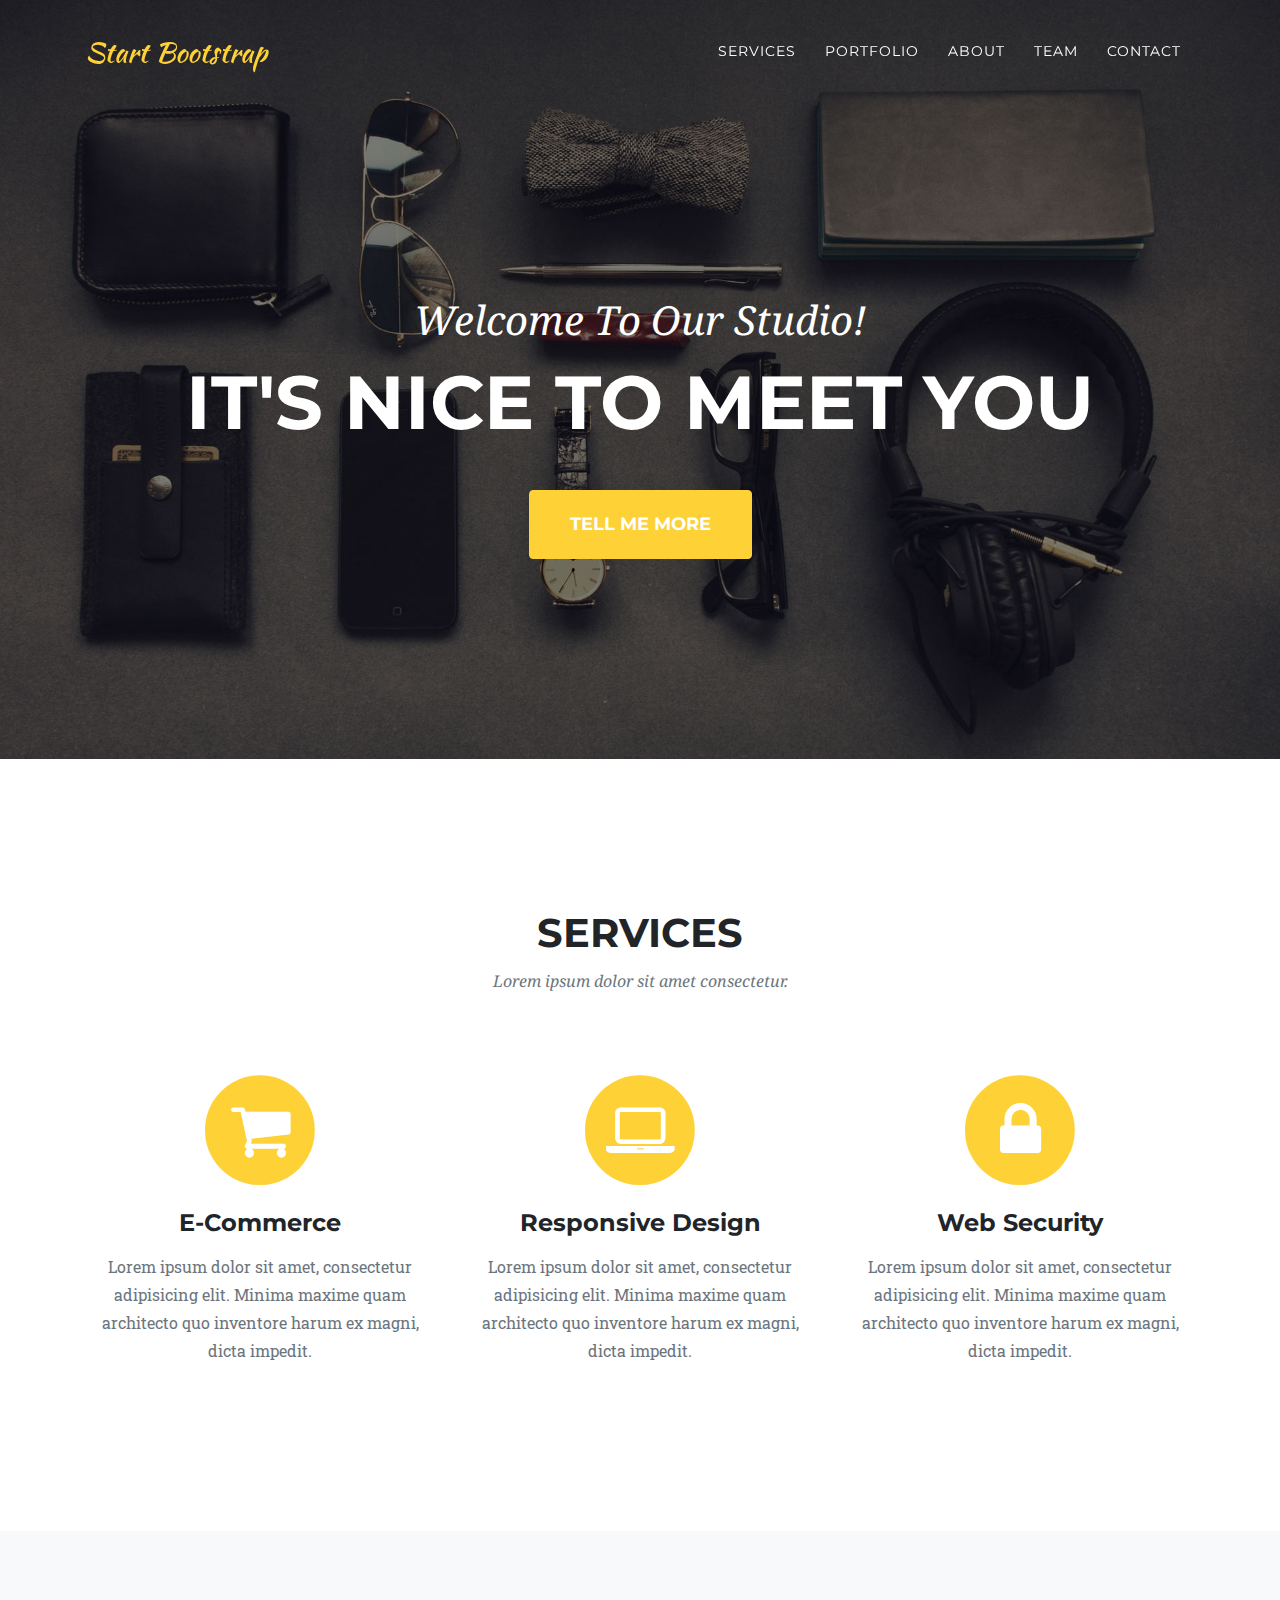
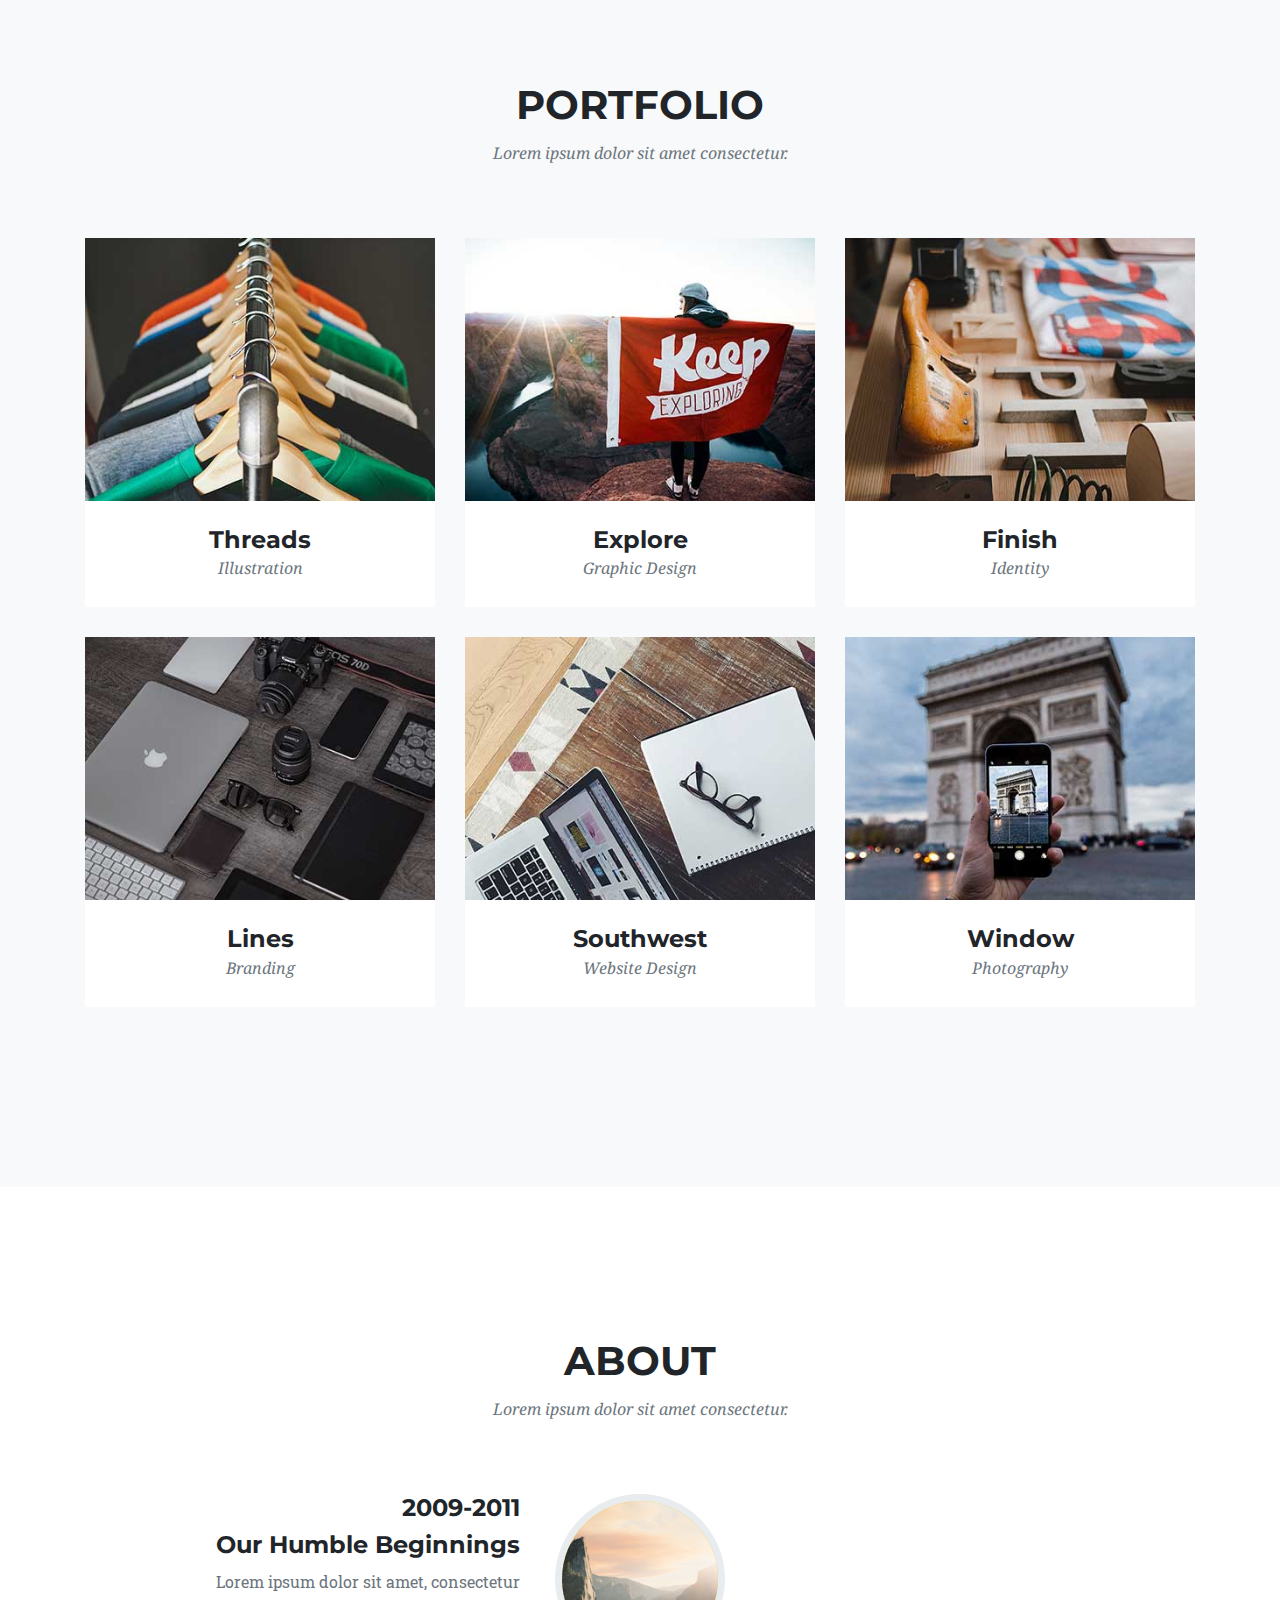
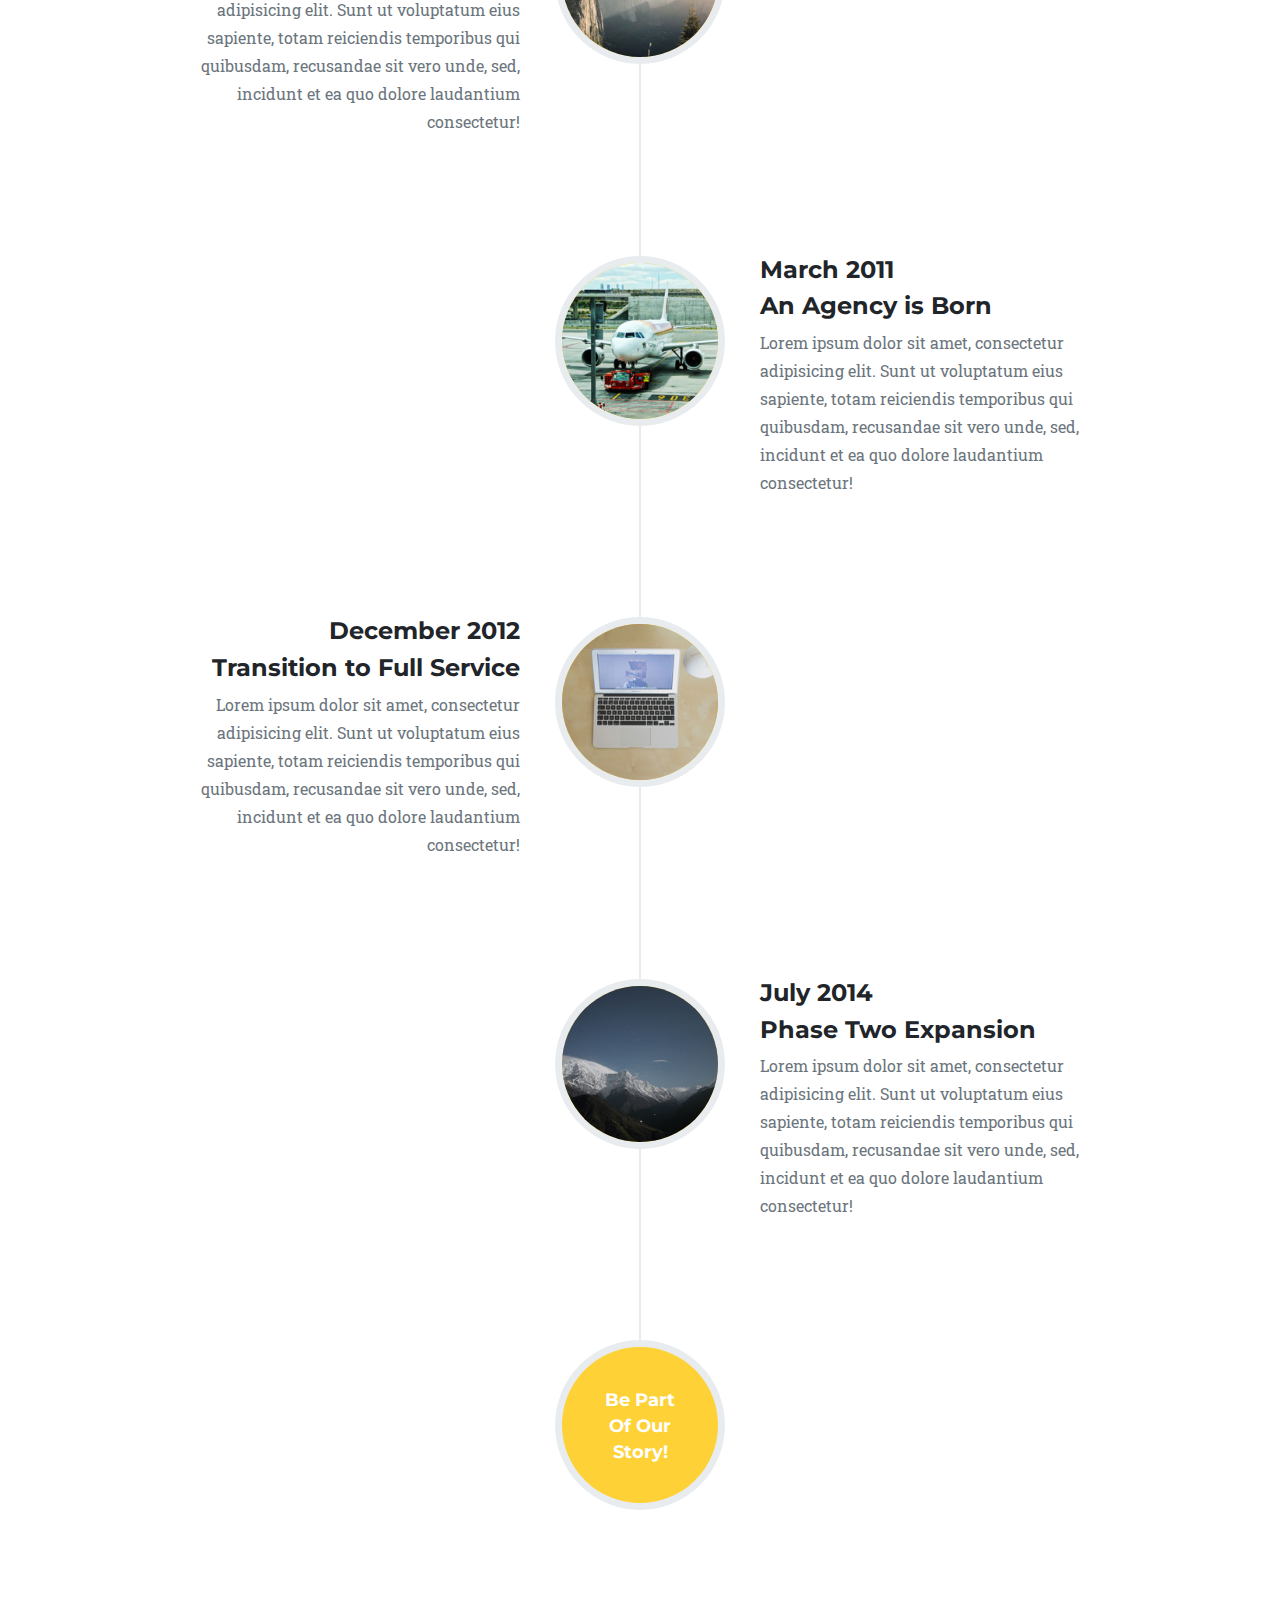
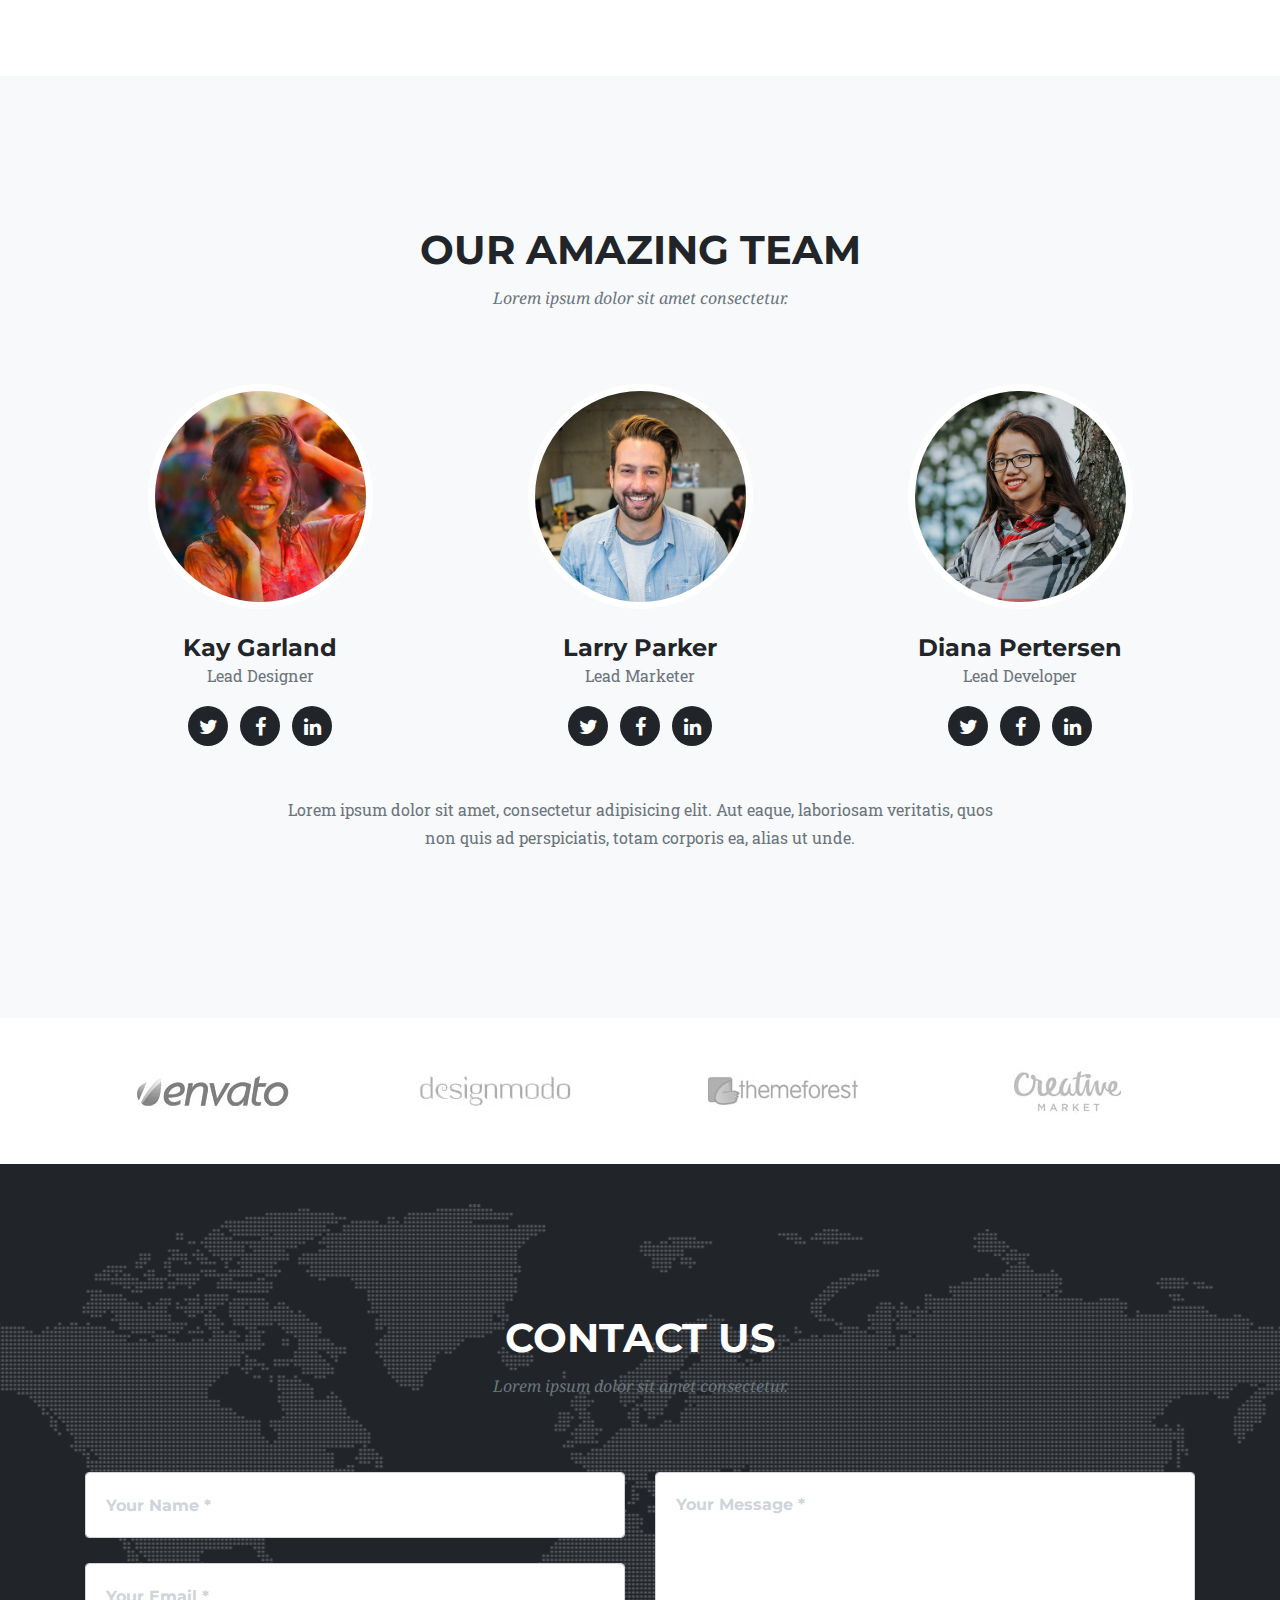
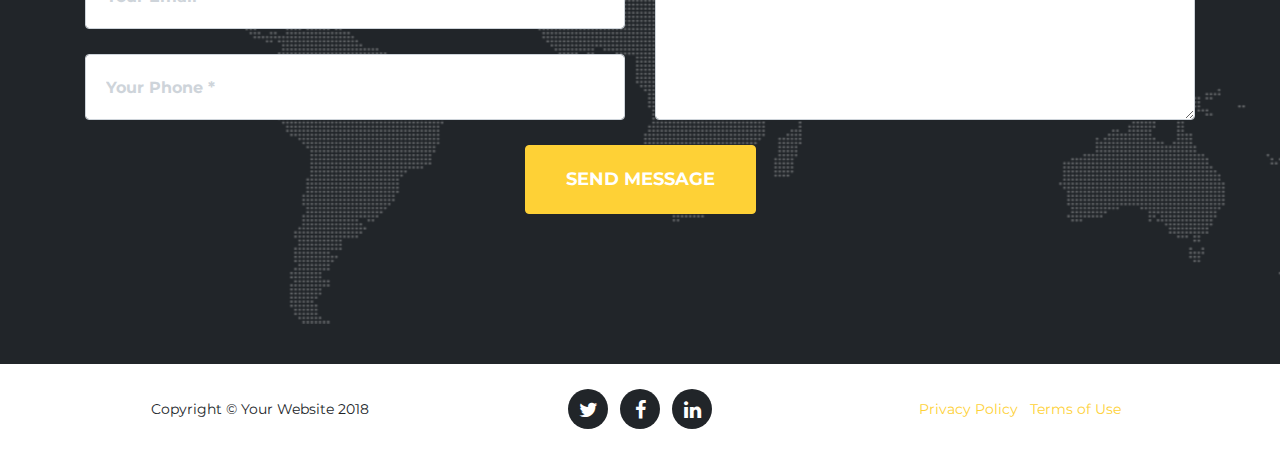
<file: My Website/Website4/index.html>
<!DOCTYPE html>
<!--
  Bootstrap Website Template
  maxkester.com
  Portfolio Website
  2018
-->
<html lang="en">

  <head>

    <meta charset="utf-8">
    <meta name="viewport" content="width=device-width, initial-scale=1, shrink-to-fit=no">
    <meta name="description" content="">
    <meta name="author" content="">

    <title>Maximilian Kester</title>

    <!-- Bootstrap core CSS -->
    <link href="vendor/bootstrap/css/bootstrap.min.css" rel="stylesheet">

    <!-- Custom fonts for this template -->
    <link href="vendor/font-awesome/css/font-awesome.min.css" rel="stylesheet" type="text/css">
    <link href="https://fonts.googleapis.com/css?family=Montserrat:400,700" rel="stylesheet" type="text/css">
    <link href='https://fonts.googleapis.com/css?family=Kaushan+Script' rel='stylesheet' type='text/css'>
    <link href='https://fonts.googleapis.com/css?family=Droid+Serif:400,700,400italic,700italic' rel='stylesheet' type='text/css'>
    <link href='https://fonts.googleapis.com/css?family=Roboto+Slab:400,100,300,700' rel='stylesheet' type='text/css'>

    <!-- Custom styles for this template -->
    <link href="css/agency.min.css" rel="stylesheet">

  </head>

  <body id="page-top">

    <!-- Navigation -->
    <nav class="navbar navbar-expand-lg navbar-dark fixed-top" id="mainNav">
      <div class="container">
        <a class="navbar-brand js-scroll-trigger" href="#page-top">Start Bootstrap</a>
        <button class="navbar-toggler navbar-toggler-right" type="button" data-toggle="collapse" data-target="#navbarResponsive" aria-controls="navbarResponsive" aria-expanded="false" aria-label="Toggle navigation">
          Menu <i class="fa fa-bars"></i>
        </button>
        <div class="collapse navbar-collapse" id="navbarResponsive">
          <ul class="navbar-nav text-uppercase ml-auto">
            <li class="nav-item">
              <a class="nav-link js-scroll-trigger" href="#services">Services</a>
            </li>
            <li class="nav-item">
              <a class="nav-link js-scroll-trigger" href="#portfolio">Portfolio</a>
            </li>
            <li class="nav-item">
              <a class="nav-link js-scroll-trigger" href="#about">About</a>
            </li>
            <li class="nav-item">
              <a class="nav-link js-scroll-trigger" href="#team">Team</a>
            </li>
            <li class="nav-item">
              <a class="nav-link js-scroll-trigger" href="#contact">Contact</a>
            </li>
          </ul>
        </div>
      </div>
    </nav>

    <!-- Header -->
    <header class="masthead">
      <div class="container">
        <div class="intro-text">
          <div class="intro-lead-in">Welcome To Our Studio!</div>
          <div class="intro-heading text-uppercase">It's Nice To Meet You</div>
          <a class="btn btn-primary btn-xl text-uppercase js-scroll-trigger" href="#services">Tell Me More</a>
        </div>
      </div>
    </header>

    <!-- Services -->
    <section id="services">
      <div class="container">
        <div class="row">
          <div class="col-lg-12 text-center">
            <h2 class="section-heading text-uppercase">Services</h2>
            <h3 class="section-subheading text-muted">Lorem ipsum dolor sit amet consectetur.</h3>
          </div>
        </div>
        <div class="row text-center">
          <div class="col-md-4">
            <span class="fa-stack fa-4x">
              <i class="fa fa-circle fa-stack-2x text-primary"></i>
              <i class="fa fa-shopping-cart fa-stack-1x fa-inverse"></i>
            </span>
            <h4 class="service-heading">E-Commerce</h4>
            <p class="text-muted">Lorem ipsum dolor sit amet, consectetur adipisicing elit. Minima maxime quam architecto quo inventore harum ex magni, dicta impedit.</p>
          </div>
          <div class="col-md-4">
            <span class="fa-stack fa-4x">
              <i class="fa fa-circle fa-stack-2x text-primary"></i>
              <i class="fa fa-laptop fa-stack-1x fa-inverse"></i>
            </span>
            <h4 class="service-heading">Responsive Design</h4>
            <p class="text-muted">Lorem ipsum dolor sit amet, consectetur adipisicing elit. Minima maxime quam architecto quo inventore harum ex magni, dicta impedit.</p>
          </div>
          <div class="col-md-4">
            <span class="fa-stack fa-4x">
              <i class="fa fa-circle fa-stack-2x text-primary"></i>
              <i class="fa fa-lock fa-stack-1x fa-inverse"></i>
            </span>
            <h4 class="service-heading">Web Security</h4>
            <p class="text-muted">Lorem ipsum dolor sit amet, consectetur adipisicing elit. Minima maxime quam architecto quo inventore harum ex magni, dicta impedit.</p>
          </div>
        </div>
      </div>
    </section>

    <!-- Portfolio Grid -->
    <section class="bg-light" id="portfolio">
      <div class="container">
        <div class="row">
          <div class="col-lg-12 text-center">
            <h2 class="section-heading text-uppercase">Portfolio</h2>
            <h3 class="section-subheading text-muted">Lorem ipsum dolor sit amet consectetur.</h3>
          </div>
        </div>
        <div class="row">
          <div class="col-md-4 col-sm-6 portfolio-item">
            <a class="portfolio-link" data-toggle="modal" href="#portfolioModal1">
              <div class="portfolio-hover">
                <div class="portfolio-hover-content">
                  <i class="fa fa-plus fa-3x"></i>
                </div>
              </div>
              <img class="img-fluid" src="img/portfolio/01-thumbnail.jpg" alt="">
            </a>
            <div class="portfolio-caption">
              <h4>Threads</h4>
              <p class="text-muted">Illustration</p>
            </div>
          </div>
          <div class="col-md-4 col-sm-6 portfolio-item">
            <a class="portfolio-link" data-toggle="modal" href="#portfolioModal2">
              <div class="portfolio-hover">
                <div class="portfolio-hover-content">
                  <i class="fa fa-plus fa-3x"></i>
                </div>
              </div>
              <img class="img-fluid" src="img/portfolio/02-thumbnail.jpg" alt="">
            </a>
            <div class="portfolio-caption">
              <h4>Explore</h4>
              <p class="text-muted">Graphic Design</p>
            </div>
          </div>
          <div class="col-md-4 col-sm-6 portfolio-item">
            <a class="portfolio-link" data-toggle="modal" href="#portfolioModal3">
              <div class="portfolio-hover">
                <div class="portfolio-hover-content">
                  <i class="fa fa-plus fa-3x"></i>
                </div>
              </div>
              <img class="img-fluid" src="img/portfolio/03-thumbnail.jpg" alt="">
            </a>
            <div class="portfolio-caption">
              <h4>Finish</h4>
              <p class="text-muted">Identity</p>
            </div>
          </div>
          <div class="col-md-4 col-sm-6 portfolio-item">
            <a class="portfolio-link" data-toggle="modal" href="#portfolioModal4">
              <div class="portfolio-hover">
                <div class="portfolio-hover-content">
                  <i class="fa fa-plus fa-3x"></i>
                </div>
              </div>
              <img class="img-fluid" src="img/portfolio/04-thumbnail.jpg" alt="">
            </a>
            <div class="portfolio-caption">
              <h4>Lines</h4>
              <p class="text-muted">Branding</p>
            </div>
          </div>
          <div class="col-md-4 col-sm-6 portfolio-item">
            <a class="portfolio-link" data-toggle="modal" href="#portfolioModal5">
              <div class="portfolio-hover">
                <div class="portfolio-hover-content">
                  <i class="fa fa-plus fa-3x"></i>
                </div>
              </div>
              <img class="img-fluid" src="img/portfolio/05-thumbnail.jpg" alt="">
            </a>
            <div class="portfolio-caption">
              <h4>Southwest</h4>
              <p class="text-muted">Website Design</p>
            </div>
          </div>
          <div class="col-md-4 col-sm-6 portfolio-item">
            <a class="portfolio-link" data-toggle="modal" href="#portfolioModal6">
              <div class="portfolio-hover">
                <div class="portfolio-hover-content">
                  <i class="fa fa-plus fa-3x"></i>
                </div>
              </div>
              <img class="img-fluid" src="img/portfolio/06-thumbnail.jpg" alt="">
            </a>
            <div class="portfolio-caption">
              <h4>Window</h4>
              <p class="text-muted">Photography</p>
            </div>
          </div>
        </div>
      </div>
    </section>

    <!-- About -->
    <section id="about">
      <div class="container">
        <div class="row">
          <div class="col-lg-12 text-center">
            <h2 class="section-heading text-uppercase">About</h2>
            <h3 class="section-subheading text-muted">Lorem ipsum dolor sit amet consectetur.</h3>
          </div>
        </div>
        <div class="row">
          <div class="col-lg-12">
            <ul class="timeline">
              <li>
                <div class="timeline-image">
                  <img class="rounded-circle img-fluid" src="img/about/1.jpg" alt="">
                </div>
                <div class="timeline-panel">
                  <div class="timeline-heading">
                    <h4>2009-2011</h4>
                    <h4 class="subheading">Our Humble Beginnings</h4>
                  </div>
                  <div class="timeline-body">
                    <p class="text-muted">Lorem ipsum dolor sit amet, consectetur adipisicing elit. Sunt ut voluptatum eius sapiente, totam reiciendis temporibus qui quibusdam, recusandae sit vero unde, sed, incidunt et ea quo dolore laudantium consectetur!</p>
                  </div>
                </div>
              </li>
              <li class="timeline-inverted">
                <div class="timeline-image">
                  <img class="rounded-circle img-fluid" src="img/about/2.jpg" alt="">
                </div>
                <div class="timeline-panel">
                  <div class="timeline-heading">
                    <h4>March 2011</h4>
                    <h4 class="subheading">An Agency is Born</h4>
                  </div>
                  <div class="timeline-body">
                    <p class="text-muted">Lorem ipsum dolor sit amet, consectetur adipisicing elit. Sunt ut voluptatum eius sapiente, totam reiciendis temporibus qui quibusdam, recusandae sit vero unde, sed, incidunt et ea quo dolore laudantium consectetur!</p>
                  </div>
                </div>
              </li>
              <li>
                <div class="timeline-image">
                  <img class="rounded-circle img-fluid" src="img/about/3.jpg" alt="">
                </div>
                <div class="timeline-panel">
                  <div class="timeline-heading">
                    <h4>December 2012</h4>
                    <h4 class="subheading">Transition to Full Service</h4>
                  </div>
                  <div class="timeline-body">
                    <p class="text-muted">Lorem ipsum dolor sit amet, consectetur adipisicing elit. Sunt ut voluptatum eius sapiente, totam reiciendis temporibus qui quibusdam, recusandae sit vero unde, sed, incidunt et ea quo dolore laudantium consectetur!</p>
                  </div>
                </div>
              </li>
              <li class="timeline-inverted">
                <div class="timeline-image">
                  <img class="rounded-circle img-fluid" src="img/about/4.jpg" alt="">
                </div>
                <div class="timeline-panel">
                  <div class="timeline-heading">
                    <h4>July 2014</h4>
                    <h4 class="subheading">Phase Two Expansion</h4>
                  </div>
                  <div class="timeline-body">
                    <p class="text-muted">Lorem ipsum dolor sit amet, consectetur adipisicing elit. Sunt ut voluptatum eius sapiente, totam reiciendis temporibus qui quibusdam, recusandae sit vero unde, sed, incidunt et ea quo dolore laudantium consectetur!</p>
                  </div>
                </div>
              </li>
              <li class="timeline-inverted">
                <div class="timeline-image">
                  <h4>Be Part
                    <br>Of Our
                    <br>Story!</h4>
                </div>
              </li>
            </ul>
          </div>
        </div>
      </div>
    </section>

    <!-- Team -->
    <section class="bg-light" id="team">
      <div class="container">
        <div class="row">
          <div class="col-lg-12 text-center">
            <h2 class="section-heading text-uppercase">Our Amazing Team</h2>
            <h3 class="section-subheading text-muted">Lorem ipsum dolor sit amet consectetur.</h3>
          </div>
        </div>
        <div class="row">
          <div class="col-sm-4">
            <div class="team-member">
              <img class="mx-auto rounded-circle" src="img/team/1.jpg" alt="">
              <h4>Kay Garland</h4>
              <p class="text-muted">Lead Designer</p>
              <ul class="list-inline social-buttons">
                <li class="list-inline-item">
                  <a href="#">
                    <i class="fa fa-twitter"></i>
                  </a>
                </li>
                <li class="list-inline-item">
                  <a href="#">
                    <i class="fa fa-facebook"></i>
                  </a>
                </li>
                <li class="list-inline-item">
                  <a href="#">
                    <i class="fa fa-linkedin"></i>
                  </a>
                </li>
              </ul>
            </div>
          </div>
          <div class="col-sm-4">
            <div class="team-member">
              <img class="mx-auto rounded-circle" src="img/team/2.jpg" alt="">
              <h4>Larry Parker</h4>
              <p class="text-muted">Lead Marketer</p>
              <ul class="list-inline social-buttons">
                <li class="list-inline-item">
                  <a href="#">
                    <i class="fa fa-twitter"></i>
                  </a>
                </li>
                <li class="list-inline-item">
                  <a href="#">
                    <i class="fa fa-facebook"></i>
                  </a>
                </li>
                <li class="list-inline-item">
                  <a href="#">
                    <i class="fa fa-linkedin"></i>
                  </a>
                </li>
              </ul>
            </div>
          </div>
          <div class="col-sm-4">
            <div class="team-member">
              <img class="mx-auto rounded-circle" src="img/team/3.jpg" alt="">
              <h4>Diana Pertersen</h4>
              <p class="text-muted">Lead Developer</p>
              <ul class="list-inline social-buttons">
                <li class="list-inline-item">
                  <a href="#">
                    <i class="fa fa-twitter"></i>
                  </a>
                </li>
                <li class="list-inline-item">
                  <a href="#">
                    <i class="fa fa-facebook"></i>
                  </a>
                </li>
                <li class="list-inline-item">
                  <a href="#">
                    <i class="fa fa-linkedin"></i>
                  </a>
                </li>
              </ul>
            </div>
          </div>
        </div>
        <div class="row">
          <div class="col-lg-8 mx-auto text-center">
            <p class="large text-muted">Lorem ipsum dolor sit amet, consectetur adipisicing elit. Aut eaque, laboriosam veritatis, quos non quis ad perspiciatis, totam corporis ea, alias ut unde.</p>
          </div>
        </div>
      </div>
    </section>

    <!-- Clients -->
    <section class="py-5">
      <div class="container">
        <div class="row">
          <div class="col-md-3 col-sm-6">
            <a href="#">
              <img class="img-fluid d-block mx-auto" src="img/logos/envato.jpg" alt="">
            </a>
          </div>
          <div class="col-md-3 col-sm-6">
            <a href="#">
              <img class="img-fluid d-block mx-auto" src="img/logos/designmodo.jpg" alt="">
            </a>
          </div>
          <div class="col-md-3 col-sm-6">
            <a href="#">
              <img class="img-fluid d-block mx-auto" src="img/logos/themeforest.jpg" alt="">
            </a>
          </div>
          <div class="col-md-3 col-sm-6">
            <a href="#">
              <img class="img-fluid d-block mx-auto" src="img/logos/creative-market.jpg" alt="">
            </a>
          </div>
        </div>
      </div>
    </section>

    <!-- Contact -->
    <section id="contact">
      <div class="container">
        <div class="row">
          <div class="col-lg-12 text-center">
            <h2 class="section-heading text-uppercase">Contact Us</h2>
            <h3 class="section-subheading text-muted">Lorem ipsum dolor sit amet consectetur.</h3>
          </div>
        </div>
        <div class="row">
          <div class="col-lg-12">
            <form id="contactForm" name="sentMessage" novalidate>
              <div class="row">
                <div class="col-md-6">
                  <div class="form-group">
                    <input class="form-control" id="name" type="text" placeholder="Your Name *" required data-validation-required-message="Please enter your name.">
                    <p class="help-block text-danger"></p>
                  </div>
                  <div class="form-group">
                    <input class="form-control" id="email" type="email" placeholder="Your Email *" required data-validation-required-message="Please enter your email address.">
                    <p class="help-block text-danger"></p>
                  </div>
                  <div class="form-group">
                    <input class="form-control" id="phone" type="tel" placeholder="Your Phone *" required data-validation-required-message="Please enter your phone number.">
                    <p class="help-block text-danger"></p>
                  </div>
                </div>
                <div class="col-md-6">
                  <div class="form-group">
                    <textarea class="form-control" id="message" placeholder="Your Message *" required data-validation-required-message="Please enter a message."></textarea>
                    <p class="help-block text-danger"></p>
                  </div>
                </div>
                <div class="clearfix"></div>
                <div class="col-lg-12 text-center">
                  <div id="success"></div>
                  <button id="sendMessageButton" class="btn btn-primary btn-xl text-uppercase" type="submit">Send Message</button>
                </div>
              </div>
            </form>
          </div>
        </div>
      </div>
    </section>

    <!-- Footer -->
    <footer>
      <div class="container">
        <div class="row">
          <div class="col-md-4">
            <span class="copyright">Copyright &copy; Your Website 2018</span>
          </div>
          <div class="col-md-4">
            <ul class="list-inline social-buttons">
              <li class="list-inline-item">
                <a href="#">
                  <i class="fa fa-twitter"></i>
                </a>
              </li>
              <li class="list-inline-item">
                <a href="#">
                  <i class="fa fa-facebook"></i>
                </a>
              </li>
              <li class="list-inline-item">
                <a href="#">
                  <i class="fa fa-linkedin"></i>
                </a>
              </li>
            </ul>
          </div>
          <div class="col-md-4">
            <ul class="list-inline quicklinks">
              <li class="list-inline-item">
                <a href="#">Privacy Policy</a>
              </li>
              <li class="list-inline-item">
                <a href="#">Terms of Use</a>
              </li>
            </ul>
          </div>
        </div>
      </div>
    </footer>

    <!-- Portfolio Modals -->

    <!-- Modal 1 -->
    <div class="portfolio-modal modal fade" id="portfolioModal1" tabindex="-1" role="dialog" aria-hidden="true">
      <div class="modal-dialog">
        <div class="modal-content">
          <div class="close-modal" data-dismiss="modal">
            <div class="lr">
              <div class="rl"></div>
            </div>
          </div>
          <div class="container">
            <div class="row">
              <div class="col-lg-8 mx-auto">
                <div class="modal-body">
                  <!-- Project Details Go Here -->
                  <h2 class="text-uppercase">Project Name</h2>
                  <p class="item-intro text-muted">Lorem ipsum dolor sit amet consectetur.</p>
                  <img class="img-fluid d-block mx-auto" src="img/portfolio/01-full.jpg" alt="">
                  <p>Use this area to describe your project. Lorem ipsum dolor sit amet, consectetur adipisicing elit. Est blanditiis dolorem culpa incidunt minus dignissimos deserunt repellat aperiam quasi sunt officia expedita beatae cupiditate, maiores repudiandae, nostrum, reiciendis facere nemo!</p>
                  <ul class="list-inline">
                    <li>Date: January 2017</li>
                    <li>Client: Threads</li>
                    <li>Category: Illustration</li>
                  </ul>
                  <button class="btn btn-primary" data-dismiss="modal" type="button">
                    <i class="fa fa-times"></i>
                    Close Project</button>
                </div>
              </div>
            </div>
          </div>
        </div>
      </div>
    </div>

    <!-- Modal 2 -->
    <div class="portfolio-modal modal fade" id="portfolioModal2" tabindex="-1" role="dialog" aria-hidden="true">
      <div class="modal-dialog">
        <div class="modal-content">
          <div class="close-modal" data-dismiss="modal">
            <div class="lr">
              <div class="rl"></div>
            </div>
          </div>
          <div class="container">
            <div class="row">
              <div class="col-lg-8 mx-auto">
                <div class="modal-body">
                  <!-- Project Details Go Here -->
                  <h2 class="text-uppercase">Project Name</h2>
                  <p class="item-intro text-muted">Lorem ipsum dolor sit amet consectetur.</p>
                  <img class="img-fluid d-block mx-auto" src="img/portfolio/02-full.jpg" alt="">
                  <p>Use this area to describe your project. Lorem ipsum dolor sit amet, consectetur adipisicing elit. Est blanditiis dolorem culpa incidunt minus dignissimos deserunt repellat aperiam quasi sunt officia expedita beatae cupiditate, maiores repudiandae, nostrum, reiciendis facere nemo!</p>
                  <ul class="list-inline">
                    <li>Date: January 2017</li>
                    <li>Client: Explore</li>
                    <li>Category: Graphic Design</li>
                  </ul>
                  <button class="btn btn-primary" data-dismiss="modal" type="button">
                    <i class="fa fa-times"></i>
                    Close Project</button>
                </div>
              </div>
            </div>
          </div>
        </div>
      </div>
    </div>

    <!-- Modal 3 -->
    <div class="portfolio-modal modal fade" id="portfolioModal3" tabindex="-1" role="dialog" aria-hidden="true">
      <div class="modal-dialog">
        <div class="modal-content">
          <div class="close-modal" data-dismiss="modal">
            <div class="lr">
              <div class="rl"></div>
            </div>
          </div>
          <div class="container">
            <div class="row">
              <div class="col-lg-8 mx-auto">
                <div class="modal-body">
                  <!-- Project Details Go Here -->
                  <h2 class="text-uppercase">Project Name</h2>
                  <p class="item-intro text-muted">Lorem ipsum dolor sit amet consectetur.</p>
                  <img class="img-fluid d-block mx-auto" src="img/portfolio/03-full.jpg" alt="">
                  <p>Use this area to describe your project. Lorem ipsum dolor sit amet, consectetur adipisicing elit. Est blanditiis dolorem culpa incidunt minus dignissimos deserunt repellat aperiam quasi sunt officia expedita beatae cupiditate, maiores repudiandae, nostrum, reiciendis facere nemo!</p>
                  <ul class="list-inline">
                    <li>Date: January 2017</li>
                    <li>Client: Finish</li>
                    <li>Category: Identity</li>
                  </ul>
                  <button class="btn btn-primary" data-dismiss="modal" type="button">
                    <i class="fa fa-times"></i>
                    Close Project</button>
                </div>
              </div>
            </div>
          </div>
        </div>
      </div>
    </div>

    <!-- Modal 4 -->
    <div class="portfolio-modal modal fade" id="portfolioModal4" tabindex="-1" role="dialog" aria-hidden="true">
      <div class="modal-dialog">
        <div class="modal-content">
          <div class="close-modal" data-dismiss="modal">
            <div class="lr">
              <div class="rl"></div>
            </div>
          </div>
          <div class="container">
            <div class="row">
              <div class="col-lg-8 mx-auto">
                <div class="modal-body">
                  <!-- Project Details Go Here -->
                  <h2 class="text-uppercase">Project Name</h2>
                  <p class="item-intro text-muted">Lorem ipsum dolor sit amet consectetur.</p>
                  <img class="img-fluid d-block mx-auto" src="img/portfolio/04-full.jpg" alt="">
                  <p>Use this area to describe your project. Lorem ipsum dolor sit amet, consectetur adipisicing elit. Est blanditiis dolorem culpa incidunt minus dignissimos deserunt repellat aperiam quasi sunt officia expedita beatae cupiditate, maiores repudiandae, nostrum, reiciendis facere nemo!</p>
                  <ul class="list-inline">
                    <li>Date: January 2017</li>
                    <li>Client: Lines</li>
                    <li>Category: Branding</li>
                  </ul>
                  <button class="btn btn-primary" data-dismiss="modal" type="button">
                    <i class="fa fa-times"></i>
                    Close Project</button>
                </div>
              </div>
            </div>
          </div>
        </div>
      </div>
    </div>

    <!-- Modal 5 -->
    <div class="portfolio-modal modal fade" id="portfolioModal5" tabindex="-1" role="dialog" aria-hidden="true">
      <div class="modal-dialog">
        <div class="modal-content">
          <div class="close-modal" data-dismiss="modal">
            <div class="lr">
              <div class="rl"></div>
            </div>
          </div>
          <div class="container">
            <div class="row">
              <div class="col-lg-8 mx-auto">
                <div class="modal-body">
                  <!-- Project Details Go Here -->
                  <h2 class="text-uppercase">Project Name</h2>
                  <p class="item-intro text-muted">Lorem ipsum dolor sit amet consectetur.</p>
                  <img class="img-fluid d-block mx-auto" src="img/portfolio/05-full.jpg" alt="">
                  <p>Use this area to describe your project. Lorem ipsum dolor sit amet, consectetur adipisicing elit. Est blanditiis dolorem culpa incidunt minus dignissimos deserunt repellat aperiam quasi sunt officia expedita beatae cupiditate, maiores repudiandae, nostrum, reiciendis facere nemo!</p>
                  <ul class="list-inline">
                    <li>Date: January 2017</li>
                    <li>Client: Southwest</li>
                    <li>Category: Website Design</li>
                  </ul>
                  <button class="btn btn-primary" data-dismiss="modal" type="button">
                    <i class="fa fa-times"></i>
                    Close Project</button>
                </div>
              </div>
            </div>
          </div>
        </div>
      </div>
    </div>

    <!-- Modal 6 -->
    <div class="portfolio-modal modal fade" id="portfolioModal6" tabindex="-1" role="dialog" aria-hidden="true">
      <div class="modal-dialog">
        <div class="modal-content">
          <div class="close-modal" data-dismiss="modal">
            <div class="lr">
              <div class="rl"></div>
            </div>
          </div>
          <div class="container">
            <div class="row">
              <div class="col-lg-8 mx-auto">
                <div class="modal-body">
                  <!-- Project Details Go Here -->
                  <h2 class="text-uppercase">Project Name</h2>
                  <p class="item-intro text-muted">Lorem ipsum dolor sit amet consectetur.</p>
                  <img class="img-fluid d-block mx-auto" src="img/portfolio/06-full.jpg" alt="">
                  <p>Use this area to describe your project. Lorem ipsum dolor sit amet, consectetur adipisicing elit. Est blanditiis dolorem culpa incidunt minus dignissimos deserunt repellat aperiam quasi sunt officia expedita beatae cupiditate, maiores repudiandae, nostrum, reiciendis facere nemo!</p>
                  <ul class="list-inline">
                    <li>Date: January 2017</li>
                    <li>Client: Window</li>
                    <li>Category: Photography</li>
                  </ul>
                  <button class="btn btn-primary" data-dismiss="modal" type="button">
                    <i class="fa fa-times"></i>
                    Close Project</button>
                </div>
              </div>
            </div>
          </div>
        </div>
      </div>
    </div>

    <!-- Bootstrap core JavaScript -->
    <script src="vendor/jquery/jquery.min.js"></script>
    <script src="vendor/bootstrap/js/bootstrap.bundle.min.js"></script>

    <!-- Plugin JavaScript -->
    <script src="vendor/jquery-easing/jquery.easing.min.js"></script>

    <!-- Contact form JavaScript -->
    <script src="js/jqBootstrapValidation.js"></script>
    <script src="js/contact_me.js"></script>

    <!-- Custom scripts for this template -->
    <script src="js/agency.min.js"></script>

  </body>

</html>
</file>
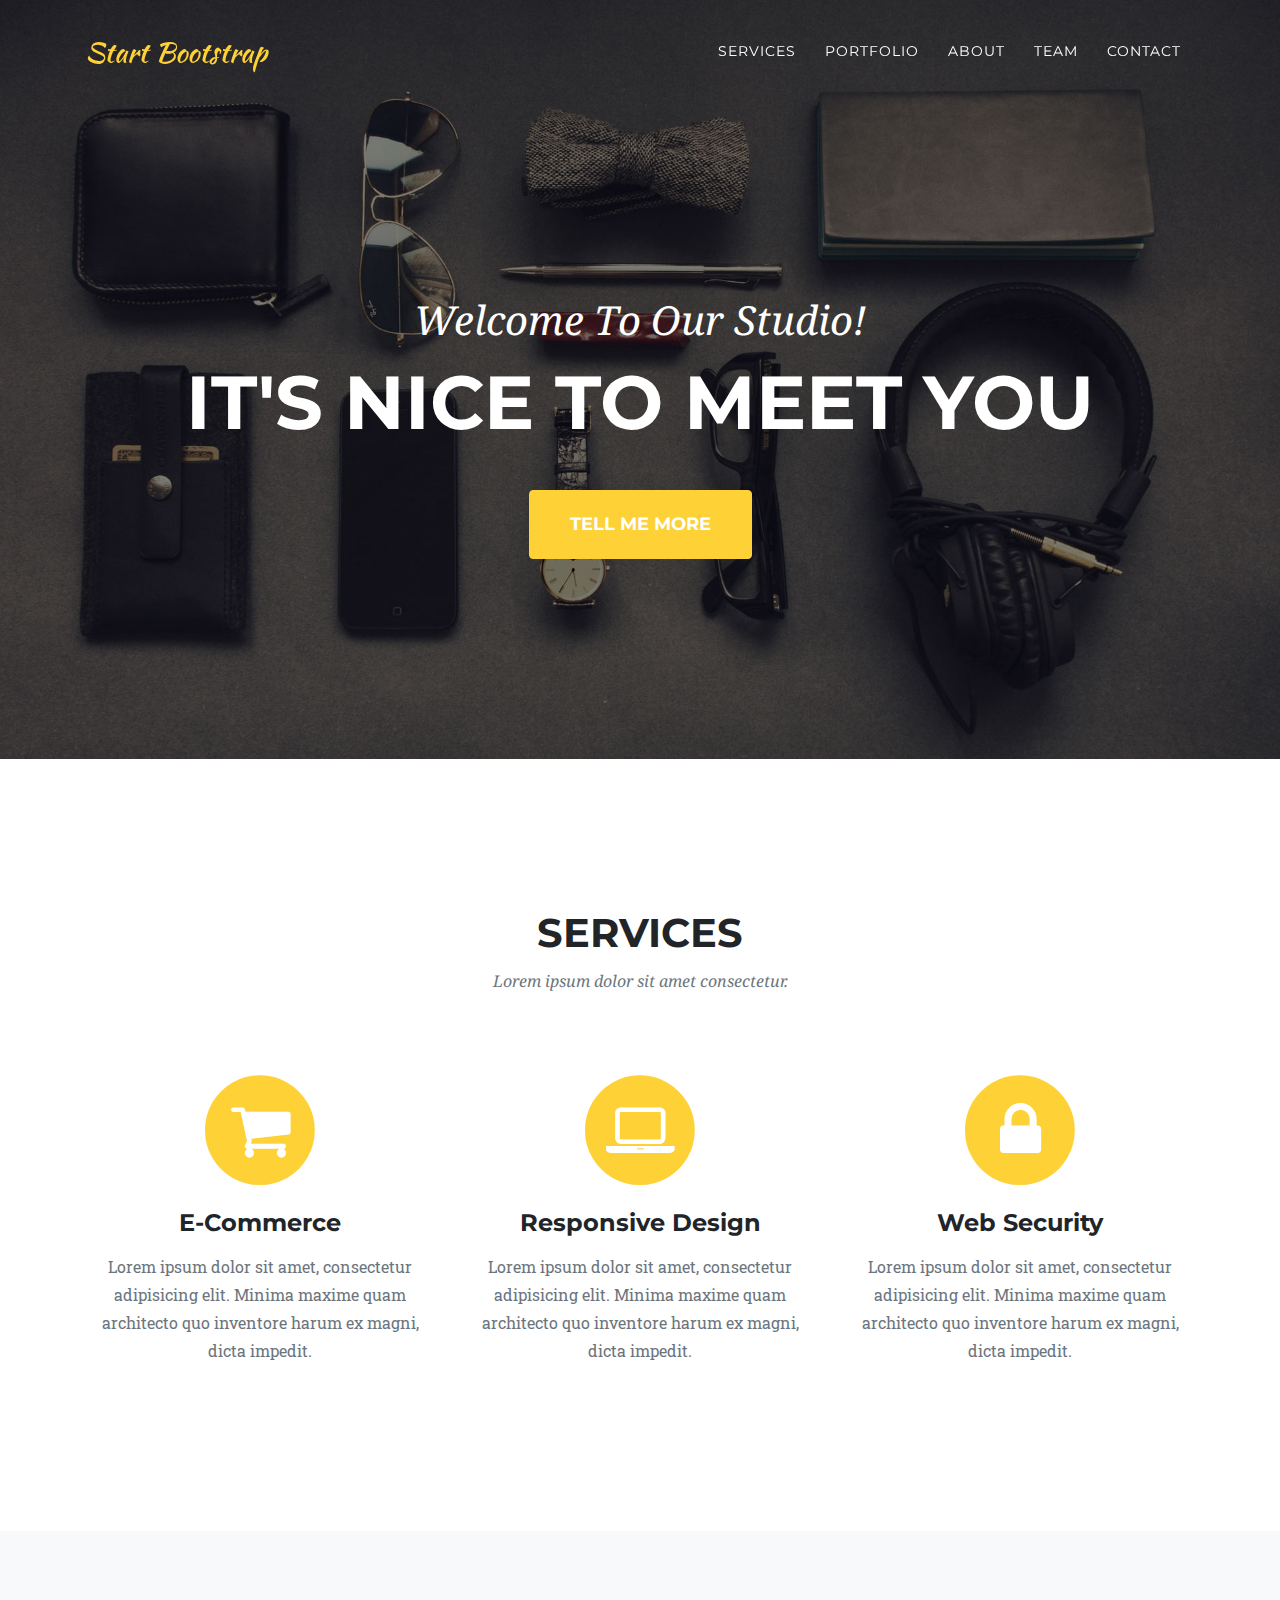
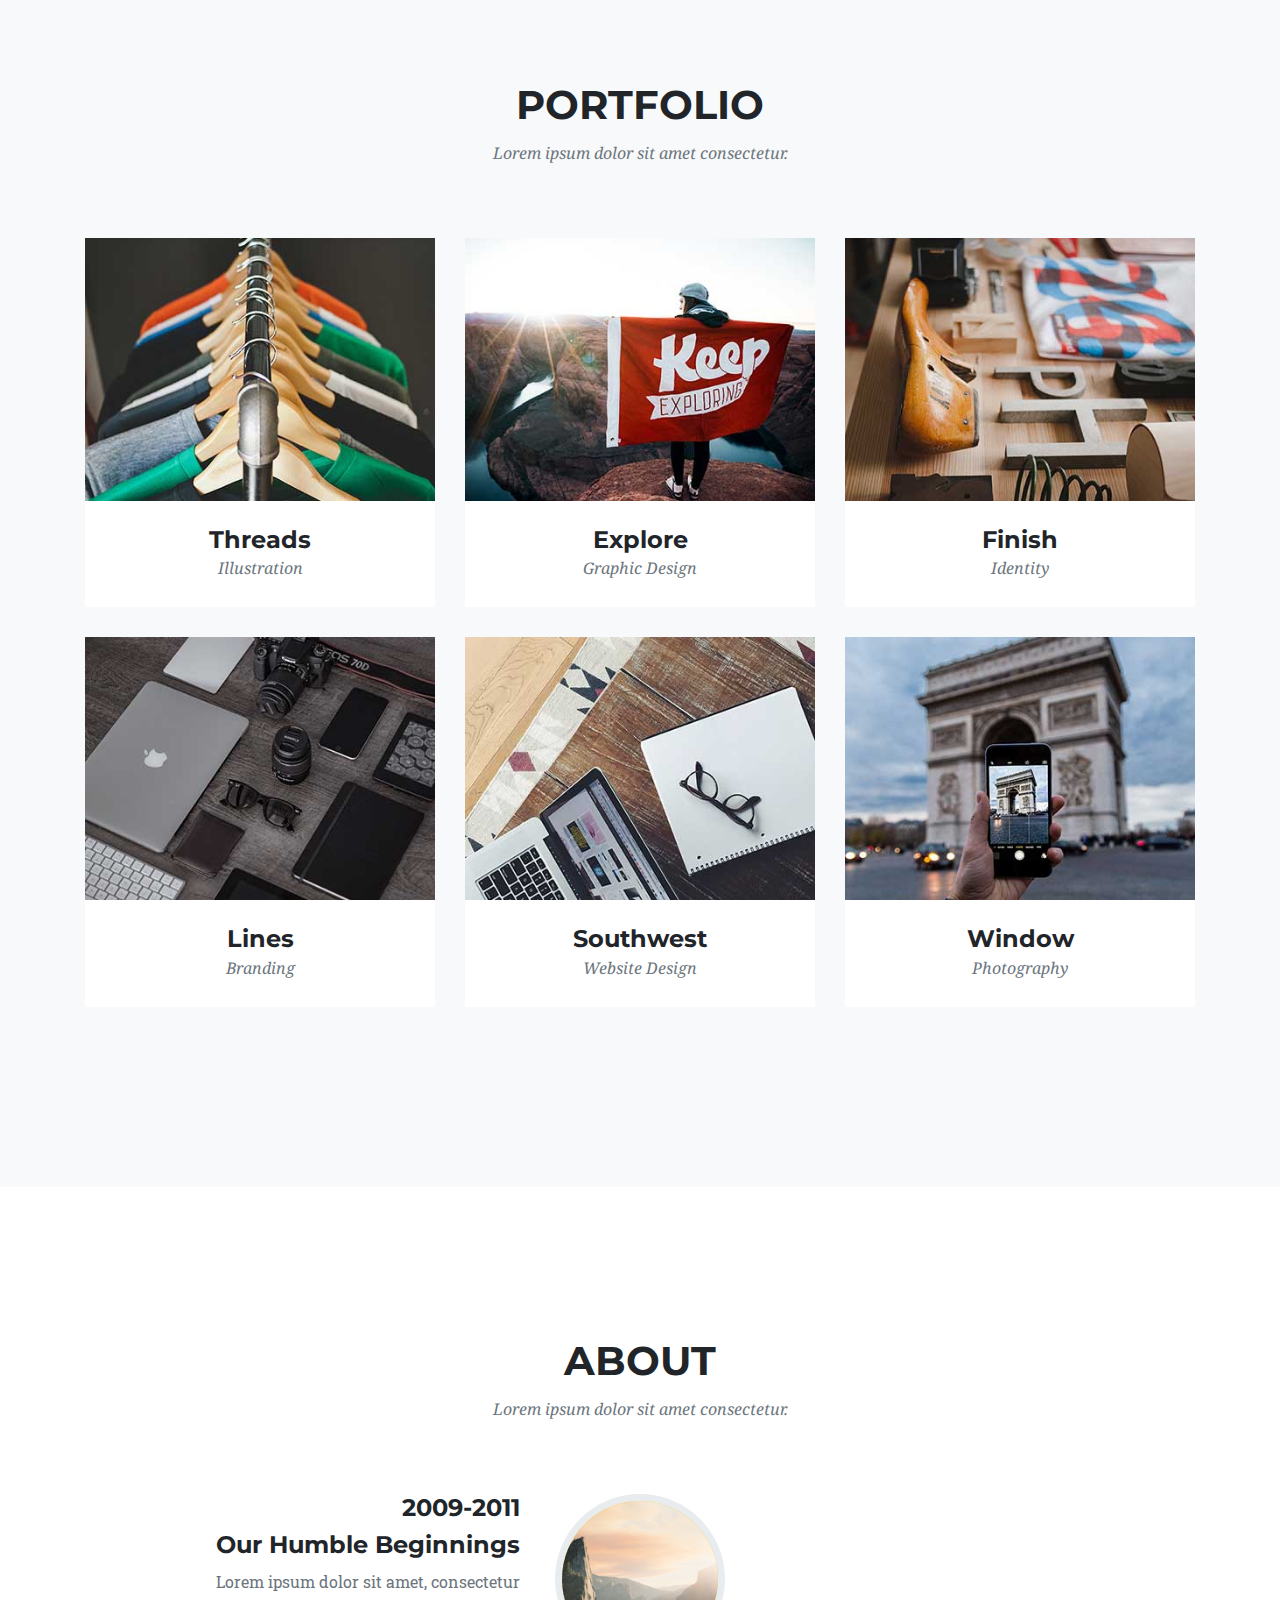
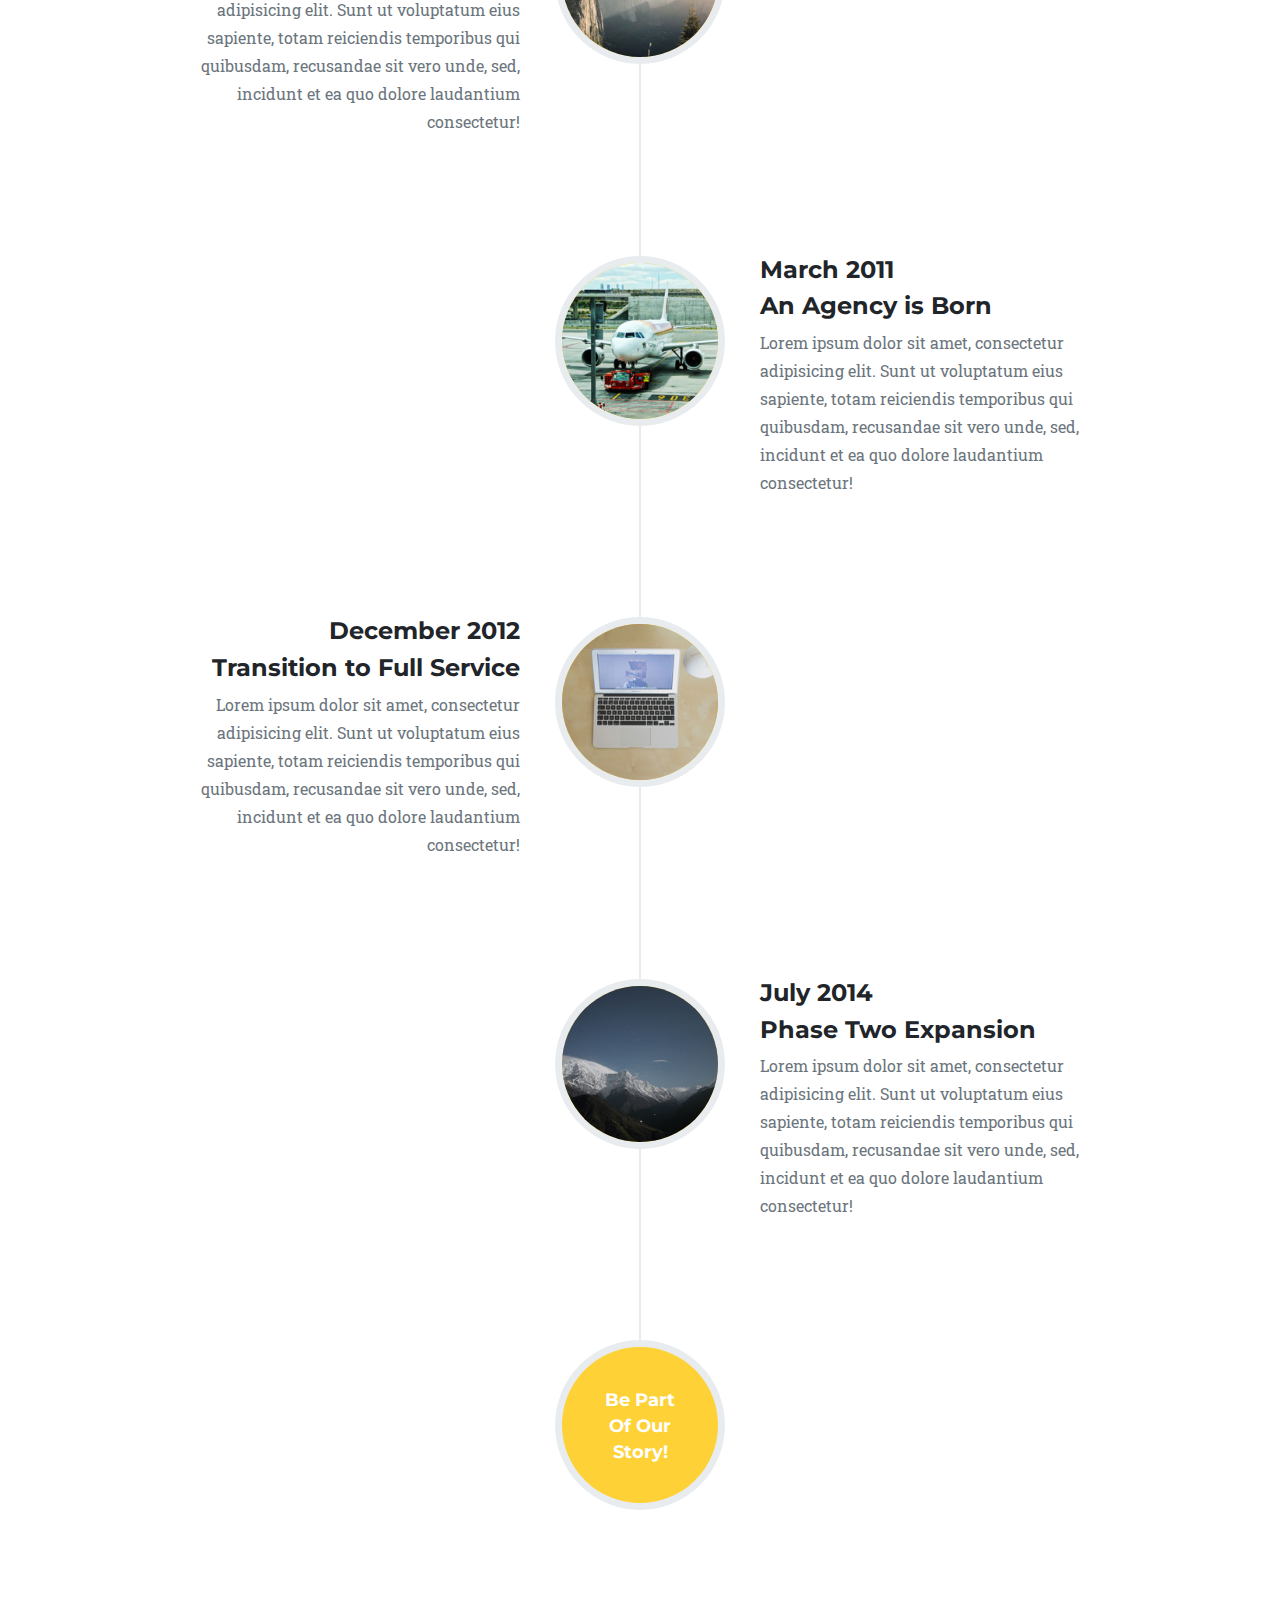
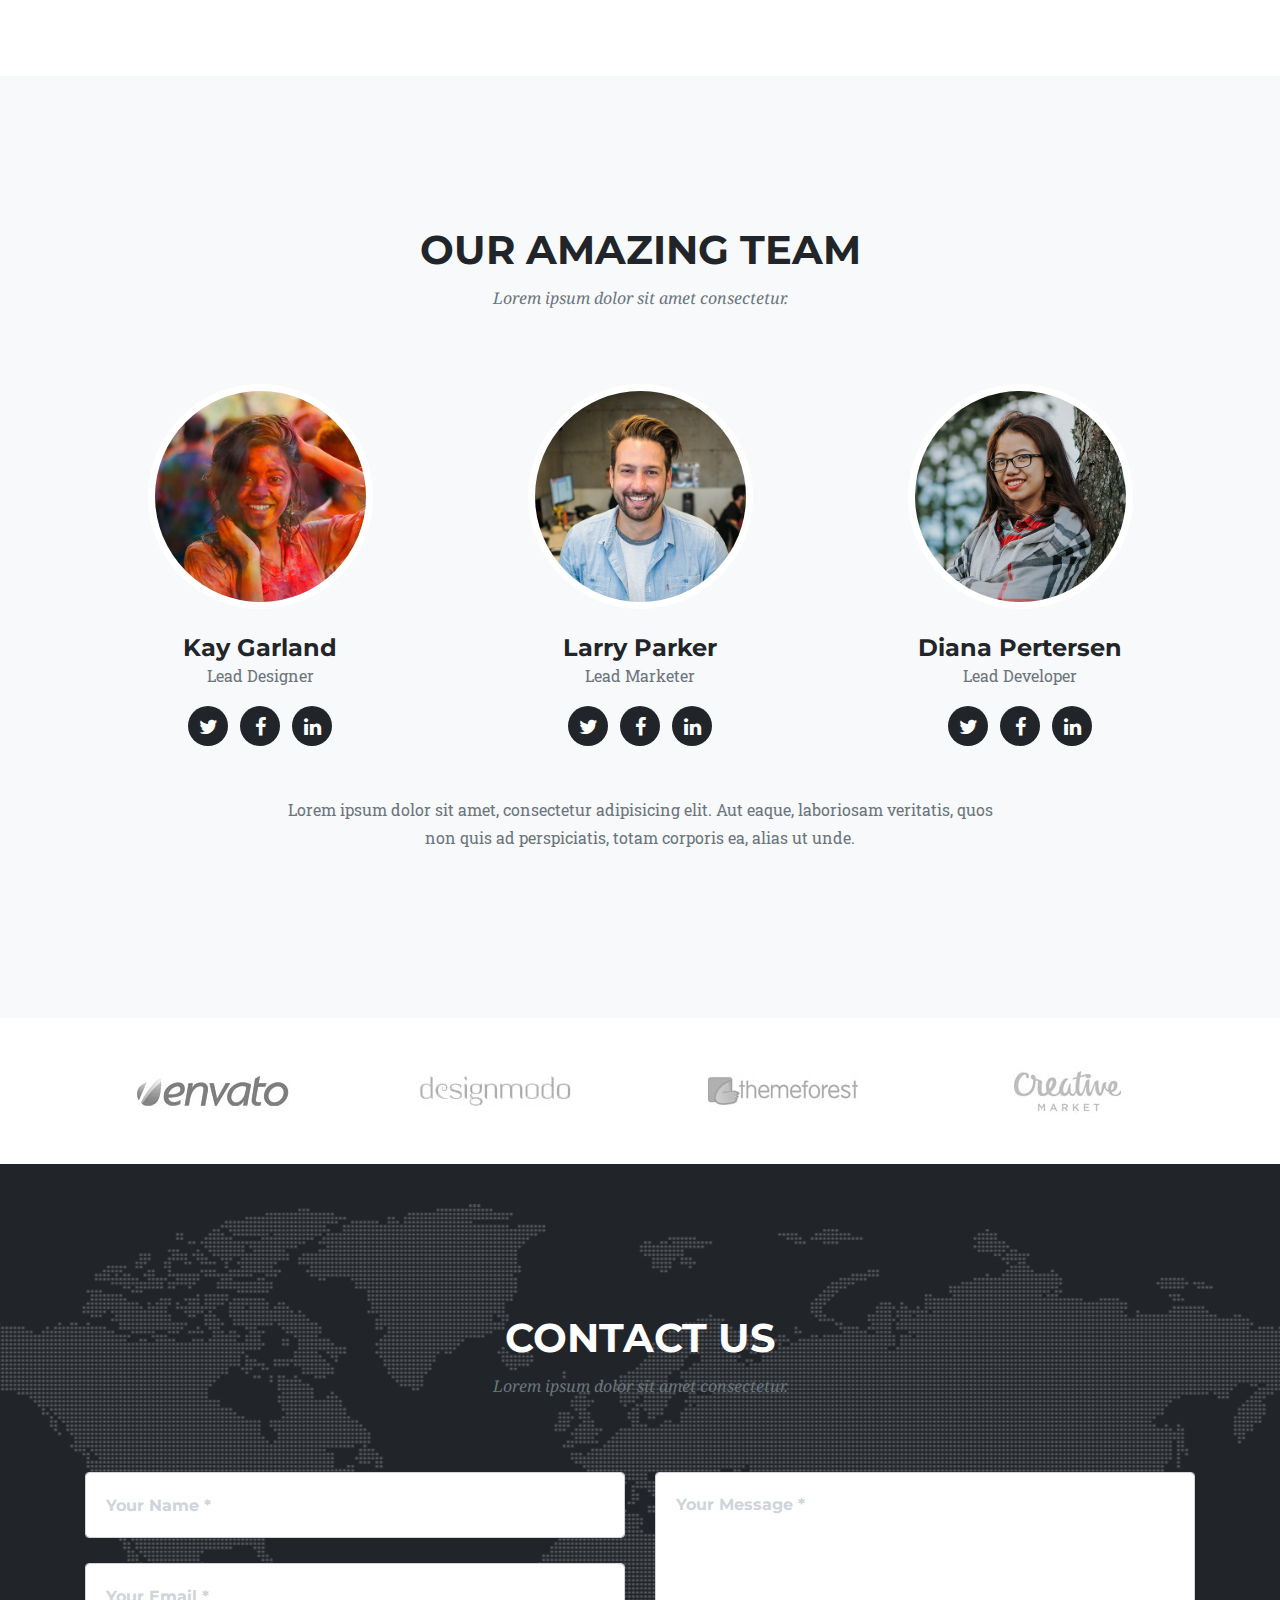
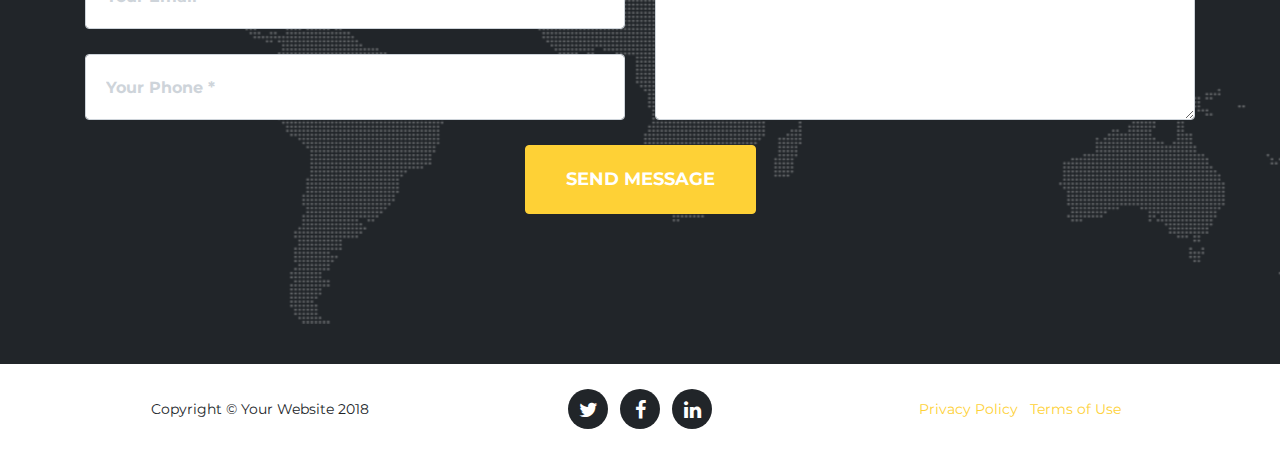
<file: My Website/Website4/contact.html>
<!DOCTYPE html>
<!--
  Bootstrap Website Template
  maxkester.com
  Portfolio Website
  2018
-->
<html lang="en">

  <head>

    <meta charset="utf-8">
    <meta name="viewport" content="width=device-width, initial-scale=1, shrink-to-fit=no">
    <meta name="description" content="">
    <meta name="author" content="">

    <title>Maximilian Kester</title>

    <!-- Bootstrap core CSS -->
    <link href="vendor/bootstrap/css/bootstrap.min.css" rel="stylesheet">

    <!-- Custom fonts for this template -->
    <link href="vendor/font-awesome/css/font-awesome.min.css" rel="stylesheet" type="text/css">
    <link href="https://fonts.googleapis.com/css?family=Montserrat:400,700" rel="stylesheet" type="text/css">
    <link href='https://fonts.googleapis.com/css?family=Kaushan+Script' rel='stylesheet' type='text/css'>
    <link href='https://fonts.googleapis.com/css?family=Droid+Serif:400,700,400italic,700italic' rel='stylesheet' type='text/css'>
    <link href='https://fonts.googleapis.com/css?family=Roboto+Slab:400,100,300,700' rel='stylesheet' type='text/css'>

    <!-- Custom styles for this template -->
    <link href="css/agency.min.css" rel="stylesheet">

  </head>

  <body id="page-top">

    <!-- Navigation -->
    <nav class="navbar navbar-expand-lg navbar-dark fixed-top" id="mainNav">
      <div class="container">
        <a class="navbar-brand js-scroll-trigger" href="#page-top">Start Bootstrap</a>
        <button class="navbar-toggler navbar-toggler-right" type="button" data-toggle="collapse" data-target="#navbarResponsive" aria-controls="navbarResponsive" aria-expanded="false" aria-label="Toggle navigation">
          Menu
          <i class="fa fa-bars"></i>
        </button>
        <div class="collapse navbar-collapse" id="navbarResponsive">
          <ul class="navbar-nav text-uppercase ml-auto">
            <li class="nav-item">
              <a class="nav-link js-scroll-trigger" href="#services">Services</a>
            </li>
            <li class="nav-item">
              <a class="nav-link js-scroll-trigger" href="#portfolio">Portfolio</a>
            </li>
            <li class="nav-item">
              <a class="nav-link js-scroll-trigger" href="#about">About</a>
            </li>
            <li class="nav-item">
              <a class="nav-link js-scroll-trigger" href="#team">Team</a>
            </li>
            <li class="nav-item">
              <a class="nav-link js-scroll-trigger" href="#contact">Contact</a>
            </li>
          </ul>
        </div>
      </div>
    </nav>

    <!-- Header -->
    <header class="masthead">
      <div class="container">
        <div class="intro-text">
          <div class="intro-lead-in">Welcome To Our Studio!</div>
          <div class="intro-heading text-uppercase">It's Nice To Meet You</div>
          <a class="btn btn-primary btn-xl text-uppercase js-scroll-trigger" href="#services">Tell Me More</a>
        </div>
      </div>
    </header>

    <!-- Services -->
    <section id="services">
      <div class="container">
        <div class="row">
          <div class="col-lg-12 text-center">
            <h2 class="section-heading text-uppercase">Services</h2>
            <h3 class="section-subheading text-muted">Lorem ipsum dolor sit amet consectetur.</h3>
          </div>
        </div>
        <div class="row text-center">
          <div class="col-md-4">
            <span class="fa-stack fa-4x">
              <i class="fa fa-circle fa-stack-2x text-primary"></i>
              <i class="fa fa-shopping-cart fa-stack-1x fa-inverse"></i>
            </span>
            <h4 class="service-heading">E-Commerce</h4>
            <p class="text-muted">Lorem ipsum dolor sit amet, consectetur adipisicing elit. Minima maxime quam architecto quo inventore harum ex magni, dicta impedit.</p>
          </div>
          <div class="col-md-4">
            <span class="fa-stack fa-4x">
              <i class="fa fa-circle fa-stack-2x text-primary"></i>
              <i class="fa fa-laptop fa-stack-1x fa-inverse"></i>
            </span>
            <h4 class="service-heading">Responsive Design</h4>
            <p class="text-muted">Lorem ipsum dolor sit amet, consectetur adipisicing elit. Minima maxime quam architecto quo inventore harum ex magni, dicta impedit.</p>
          </div>
          <div class="col-md-4">
            <span class="fa-stack fa-4x">
              <i class="fa fa-circle fa-stack-2x text-primary"></i>
              <i class="fa fa-lock fa-stack-1x fa-inverse"></i>
            </span>
            <h4 class="service-heading">Web Security</h4>
            <p class="text-muted">Lorem ipsum dolor sit amet, consectetur adipisicing elit. Minima maxime quam architecto quo inventore harum ex magni, dicta impedit.</p>
          </div>
        </div>
      </div>
    </section>

    <!-- Portfolio Grid -->
    <section class="bg-light" id="portfolio">
      <div class="container">
        <div class="row">
          <div class="col-lg-12 text-center">
            <h2 class="section-heading text-uppercase">Portfolio</h2>
            <h3 class="section-subheading text-muted">Lorem ipsum dolor sit amet consectetur.</h3>
          </div>
        </div>
        <div class="row">
          <div class="col-md-4 col-sm-6 portfolio-item">
            <a class="portfolio-link" data-toggle="modal" href="#portfolioModal1">
              <div class="portfolio-hover">
                <div class="portfolio-hover-content">
                  <i class="fa fa-plus fa-3x"></i>
                </div>
              </div>
              <img class="img-fluid" src="img/portfolio/01-thumbnail.jpg" alt="">
            </a>
            <div class="portfolio-caption">
              <h4>Threads</h4>
              <p class="text-muted">Illustration</p>
            </div>
          </div>
          <div class="col-md-4 col-sm-6 portfolio-item">
            <a class="portfolio-link" data-toggle="modal" href="#portfolioModal2">
              <div class="portfolio-hover">
                <div class="portfolio-hover-content">
                  <i class="fa fa-plus fa-3x"></i>
                </div>
              </div>
              <img class="img-fluid" src="img/portfolio/02-thumbnail.jpg" alt="">
            </a>
            <div class="portfolio-caption">
              <h4>Explore</h4>
              <p class="text-muted">Graphic Design</p>
            </div>
          </div>
          <div class="col-md-4 col-sm-6 portfolio-item">
            <a class="portfolio-link" data-toggle="modal" href="#portfolioModal3">
              <div class="portfolio-hover">
                <div class="portfolio-hover-content">
                  <i class="fa fa-plus fa-3x"></i>
                </div>
              </div>
              <img class="img-fluid" src="img/portfolio/03-thumbnail.jpg" alt="">
            </a>
            <div class="portfolio-caption">
              <h4>Finish</h4>
              <p class="text-muted">Identity</p>
            </div>
          </div>
          <div class="col-md-4 col-sm-6 portfolio-item">
            <a class="portfolio-link" data-toggle="modal" href="#portfolioModal4">
              <div class="portfolio-hover">
                <div class="portfolio-hover-content">
                  <i class="fa fa-plus fa-3x"></i>
                </div>
              </div>
              <img class="img-fluid" src="img/portfolio/04-thumbnail.jpg" alt="">
            </a>
            <div class="portfolio-caption">
              <h4>Lines</h4>
              <p class="text-muted">Branding</p>
            </div>
          </div>
          <div class="col-md-4 col-sm-6 portfolio-item">
            <a class="portfolio-link" data-toggle="modal" href="#portfolioModal5">
              <div class="portfolio-hover">
                <div class="portfolio-hover-content">
                  <i class="fa fa-plus fa-3x"></i>
                </div>
              </div>
              <img class="img-fluid" src="img/portfolio/05-thumbnail.jpg" alt="">
            </a>
            <div class="portfolio-caption">
              <h4>Southwest</h4>
              <p class="text-muted">Website Design</p>
            </div>
          </div>
          <div class="col-md-4 col-sm-6 portfolio-item">
            <a class="portfolio-link" data-toggle="modal" href="#portfolioModal6">
              <div class="portfolio-hover">
                <div class="portfolio-hover-content">
                  <i class="fa fa-plus fa-3x"></i>
                </div>
              </div>
              <img class="img-fluid" src="img/portfolio/06-thumbnail.jpg" alt="">
            </a>
            <div class="portfolio-caption">
              <h4>Window</h4>
              <p class="text-muted">Photography</p>
            </div>
          </div>
        </div>
      </div>
    </section>

    <!-- About -->
    <section id="about">
      <div class="container">
        <div class="row">
          <div class="col-lg-12 text-center">
            <h2 class="section-heading text-uppercase">About</h2>
            <h3 class="section-subheading text-muted">Lorem ipsum dolor sit amet consectetur.</h3>
          </div>
        </div>
        <div class="row">
          <div class="col-lg-12">
            <ul class="timeline">
              <li>
                <div class="timeline-image">
                  <img class="rounded-circle img-fluid" src="img/about/1.jpg" alt="">
                </div>
                <div class="timeline-panel">
                  <div class="timeline-heading">
                    <h4>2009-2011</h4>
                    <h4 class="subheading">Our Humble Beginnings</h4>
                  </div>
                  <div class="timeline-body">
                    <p class="text-muted">Lorem ipsum dolor sit amet, consectetur adipisicing elit. Sunt ut voluptatum eius sapiente, totam reiciendis temporibus qui quibusdam, recusandae sit vero unde, sed, incidunt et ea quo dolore laudantium consectetur!</p>
                  </div>
                </div>
              </li>
              <li class="timeline-inverted">
                <div class="timeline-image">
                  <img class="rounded-circle img-fluid" src="img/about/2.jpg" alt="">
                </div>
                <div class="timeline-panel">
                  <div class="timeline-heading">
                    <h4>March 2011</h4>
                    <h4 class="subheading">An Agency is Born</h4>
                  </div>
                  <div class="timeline-body">
                    <p class="text-muted">Lorem ipsum dolor sit amet, consectetur adipisicing elit. Sunt ut voluptatum eius sapiente, totam reiciendis temporibus qui quibusdam, recusandae sit vero unde, sed, incidunt et ea quo dolore laudantium consectetur!</p>
                  </div>
                </div>
              </li>
              <li>
                <div class="timeline-image">
                  <img class="rounded-circle img-fluid" src="img/about/3.jpg" alt="">
                </div>
                <div class="timeline-panel">
                  <div class="timeline-heading">
                    <h4>December 2012</h4>
                    <h4 class="subheading">Transition to Full Service</h4>
                  </div>
                  <div class="timeline-body">
                    <p class="text-muted">Lorem ipsum dolor sit amet, consectetur adipisicing elit. Sunt ut voluptatum eius sapiente, totam reiciendis temporibus qui quibusdam, recusandae sit vero unde, sed, incidunt et ea quo dolore laudantium consectetur!</p>
                  </div>
                </div>
              </li>
              <li class="timeline-inverted">
                <div class="timeline-image">
                  <img class="rounded-circle img-fluid" src="img/about/4.jpg" alt="">
                </div>
                <div class="timeline-panel">
                  <div class="timeline-heading">
                    <h4>July 2014</h4>
                    <h4 class="subheading">Phase Two Expansion</h4>
                  </div>
                  <div class="timeline-body">
                    <p class="text-muted">Lorem ipsum dolor sit amet, consectetur adipisicing elit. Sunt ut voluptatum eius sapiente, totam reiciendis temporibus qui quibusdam, recusandae sit vero unde, sed, incidunt et ea quo dolore laudantium consectetur!</p>
                  </div>
                </div>
              </li>
              <li class="timeline-inverted">
                <div class="timeline-image">
                  <h4>Be Part
                    <br>Of Our
                    <br>Story!</h4>
                </div>
              </li>
            </ul>
          </div>
        </div>
      </div>
    </section>

    <!-- Team -->
    <section class="bg-light" id="team">
      <div class="container">
        <div class="row">
          <div class="col-lg-12 text-center">
            <h2 class="section-heading text-uppercase">Our Amazing Team</h2>
            <h3 class="section-subheading text-muted">Lorem ipsum dolor sit amet consectetur.</h3>
          </div>
        </div>
        <div class="row">
          <div class="col-sm-4">
            <div class="team-member">
              <img class="mx-auto rounded-circle" src="img/team/1.jpg" alt="">
              <h4>Kay Garland</h4>
              <p class="text-muted">Lead Designer</p>
              <ul class="list-inline social-buttons">
                <li class="list-inline-item">
                  <a href="#">
                    <i class="fa fa-twitter"></i>
                  </a>
                </li>
                <li class="list-inline-item">
                  <a href="#">
                    <i class="fa fa-facebook"></i>
                  </a>
                </li>
                <li class="list-inline-item">
                  <a href="#">
                    <i class="fa fa-linkedin"></i>
                  </a>
                </li>
              </ul>
            </div>
          </div>
          <div class="col-sm-4">
            <div class="team-member">
              <img class="mx-auto rounded-circle" src="img/team/2.jpg" alt="">
              <h4>Larry Parker</h4>
              <p class="text-muted">Lead Marketer</p>
              <ul class="list-inline social-buttons">
                <li class="list-inline-item">
                  <a href="#">
                    <i class="fa fa-twitter"></i>
                  </a>
                </li>
                <li class="list-inline-item">
                  <a href="#">
                    <i class="fa fa-facebook"></i>
                  </a>
                </li>
                <li class="list-inline-item">
                  <a href="#">
                    <i class="fa fa-linkedin"></i>
                  </a>
                </li>
              </ul>
            </div>
          </div>
          <div class="col-sm-4">
            <div class="team-member">
              <img class="mx-auto rounded-circle" src="img/team/3.jpg" alt="">
              <h4>Diana Pertersen</h4>
              <p class="text-muted">Lead Developer</p>
              <ul class="list-inline social-buttons">
                <li class="list-inline-item">
                  <a href="#">
                    <i class="fa fa-twitter"></i>
                  </a>
                </li>
                <li class="list-inline-item">
                  <a href="#">
                    <i class="fa fa-facebook"></i>
                  </a>
                </li>
                <li class="list-inline-item">
                  <a href="#">
                    <i class="fa fa-linkedin"></i>
                  </a>
                </li>
              </ul>
            </div>
          </div>
        </div>
        <div class="row">
          <div class="col-lg-8 mx-auto text-center">
            <p class="large text-muted">Lorem ipsum dolor sit amet, consectetur adipisicing elit. Aut eaque, laboriosam veritatis, quos non quis ad perspiciatis, totam corporis ea, alias ut unde.</p>
          </div>
        </div>
      </div>
    </section>

    <!-- Clients -->
    <section class="py-5">
      <div class="container">
        <div class="row">
          <div class="col-md-3 col-sm-6">
            <a href="#">
              <img class="img-fluid d-block mx-auto" src="img/logos/envato.jpg" alt="">
            </a>
          </div>
          <div class="col-md-3 col-sm-6">
            <a href="#">
              <img class="img-fluid d-block mx-auto" src="img/logos/designmodo.jpg" alt="">
            </a>
          </div>
          <div class="col-md-3 col-sm-6">
            <a href="#">
              <img class="img-fluid d-block mx-auto" src="img/logos/themeforest.jpg" alt="">
            </a>
          </div>
          <div class="col-md-3 col-sm-6">
            <a href="#">
              <img class="img-fluid d-block mx-auto" src="img/logos/creative-market.jpg" alt="">
            </a>
          </div>
        </div>
      </div>
    </section>

    <!-- Contact -->
    <section id="contact">
      <div class="container">
        <div class="row">
          <div class="col-lg-12 text-center">
            <h2 class="section-heading text-uppercase">Contact Us</h2>
            <h3 class="section-subheading text-muted">Lorem ipsum dolor sit amet consectetur.</h3>
          </div>
        </div>
        <div class="row">
          <div class="col-lg-12">
            <form id="contactForm" name="sentMessage" novalidate>
              <div class="row">
                <div class="col-md-6">
                  <div class="form-group">
                    <input class="form-control" id="name" type="text" placeholder="Your Name *" required data-validation-required-message="Please enter your name.">
                    <p class="help-block text-danger"></p>
                  </div>
                  <div class="form-group">
                    <input class="form-control" id="email" type="email" placeholder="Your Email *" required data-validation-required-message="Please enter your email address.">
                    <p class="help-block text-danger"></p>
                  </div>
                  <div class="form-group">
                    <input class="form-control" id="phone" type="tel" placeholder="Your Phone *" required data-validation-required-message="Please enter your phone number.">
                    <p class="help-block text-danger"></p>
                  </div>
                </div>
                <div class="col-md-6">
                  <div class="form-group">
                    <textarea class="form-control" id="message" placeholder="Your Message *" required data-validation-required-message="Please enter a message."></textarea>
                    <p class="help-block text-danger"></p>
                  </div>
                </div>
                <div class="clearfix"></div>
                <div class="col-lg-12 text-center">
                  <div id="success"></div>
                  <button id="sendMessageButton" class="btn btn-primary btn-xl text-uppercase" type="submit">Send Message</button>
                </div>
              </div>
            </form>
          </div>
        </div>
      </div>
    </section>

    <!-- Footer -->
    <footer>
      <div class="container">
        <div class="row">
          <div class="col-md-4">
            <span class="copyright">Copyright &copy; Your Website 2018</span>
          </div>
          <div class="col-md-4">
            <ul class="list-inline social-buttons">
              <li class="list-inline-item">
                <a href="#">
                  <i class="fa fa-twitter"></i>
                </a>
              </li>
              <li class="list-inline-item">
                <a href="#">
                  <i class="fa fa-facebook"></i>
                </a>
              </li>
              <li class="list-inline-item">
                <a href="#">
                  <i class="fa fa-linkedin"></i>
                </a>
              </li>
            </ul>
          </div>
          <div class="col-md-4">
            <ul class="list-inline quicklinks">
              <li class="list-inline-item">
                <a href="#">Privacy Policy</a>
              </li>
              <li class="list-inline-item">
                <a href="#">Terms of Use</a>
              </li>
            </ul>
          </div>
        </div>
      </div>
    </footer>

    <!-- Portfolio Modals -->

    <!-- Modal 1 -->
    <div class="portfolio-modal modal fade" id="portfolioModal1" tabindex="-1" role="dialog" aria-hidden="true">
      <div class="modal-dialog">
        <div class="modal-content">
          <div class="close-modal" data-dismiss="modal">
            <div class="lr">
              <div class="rl"></div>
            </div>
          </div>
          <div class="container">
            <div class="row">
              <div class="col-lg-8 mx-auto">
                <div class="modal-body">
                  <!-- Project Details Go Here -->
                  <h2 class="text-uppercase">Project Name</h2>
                  <p class="item-intro text-muted">Lorem ipsum dolor sit amet consectetur.</p>
                  <img class="img-fluid d-block mx-auto" src="img/portfolio/01-full.jpg" alt="">
                  <p>Use this area to describe your project. Lorem ipsum dolor sit amet, consectetur adipisicing elit. Est blanditiis dolorem culpa incidunt minus dignissimos deserunt repellat aperiam quasi sunt officia expedita beatae cupiditate, maiores repudiandae, nostrum, reiciendis facere nemo!</p>
                  <ul class="list-inline">
                    <li>Date: January 2017</li>
                    <li>Client: Threads</li>
                    <li>Category: Illustration</li>
                  </ul>
                  <button class="btn btn-primary" data-dismiss="modal" type="button">
                    <i class="fa fa-times"></i>
                    Close Project</button>
                </div>
              </div>
            </div>
          </div>
        </div>
      </div>
    </div>

    <!-- Modal 2 -->
    <div class="portfolio-modal modal fade" id="portfolioModal2" tabindex="-1" role="dialog" aria-hidden="true">
      <div class="modal-dialog">
        <div class="modal-content">
          <div class="close-modal" data-dismiss="modal">
            <div class="lr">
              <div class="rl"></div>
            </div>
          </div>
          <div class="container">
            <div class="row">
              <div class="col-lg-8 mx-auto">
                <div class="modal-body">
                  <!-- Project Details Go Here -->
                  <h2 class="text-uppercase">Project Name</h2>
                  <p class="item-intro text-muted">Lorem ipsum dolor sit amet consectetur.</p>
                  <img class="img-fluid d-block mx-auto" src="img/portfolio/02-full.jpg" alt="">
                  <p>Use this area to describe your project. Lorem ipsum dolor sit amet, consectetur adipisicing elit. Est blanditiis dolorem culpa incidunt minus dignissimos deserunt repellat aperiam quasi sunt officia expedita beatae cupiditate, maiores repudiandae, nostrum, reiciendis facere nemo!</p>
                  <ul class="list-inline">
                    <li>Date: January 2017</li>
                    <li>Client: Explore</li>
                    <li>Category: Graphic Design</li>
                  </ul>
                  <button class="btn btn-primary" data-dismiss="modal" type="button">
                    <i class="fa fa-times"></i>
                    Close Project</button>
                </div>
              </div>
            </div>
          </div>
        </div>
      </div>
    </div>

    <!-- Modal 3 -->
    <div class="portfolio-modal modal fade" id="portfolioModal3" tabindex="-1" role="dialog" aria-hidden="true">
      <div class="modal-dialog">
        <div class="modal-content">
          <div class="close-modal" data-dismiss="modal">
            <div class="lr">
              <div class="rl"></div>
            </div>
          </div>
          <div class="container">
            <div class="row">
              <div class="col-lg-8 mx-auto">
                <div class="modal-body">
                  <!-- Project Details Go Here -->
                  <h2 class="text-uppercase">Project Name</h2>
                  <p class="item-intro text-muted">Lorem ipsum dolor sit amet consectetur.</p>
                  <img class="img-fluid d-block mx-auto" src="img/portfolio/03-full.jpg" alt="">
                  <p>Use this area to describe your project. Lorem ipsum dolor sit amet, consectetur adipisicing elit. Est blanditiis dolorem culpa incidunt minus dignissimos deserunt repellat aperiam quasi sunt officia expedita beatae cupiditate, maiores repudiandae, nostrum, reiciendis facere nemo!</p>
                  <ul class="list-inline">
                    <li>Date: January 2017</li>
                    <li>Client: Finish</li>
                    <li>Category: Identity</li>
                  </ul>
                  <button class="btn btn-primary" data-dismiss="modal" type="button">
                    <i class="fa fa-times"></i>
                    Close Project</button>
                </div>
              </div>
            </div>
          </div>
        </div>
      </div>
    </div>

    <!-- Modal 4 -->
    <div class="portfolio-modal modal fade" id="portfolioModal4" tabindex="-1" role="dialog" aria-hidden="true">
      <div class="modal-dialog">
        <div class="modal-content">
          <div class="close-modal" data-dismiss="modal">
            <div class="lr">
              <div class="rl"></div>
            </div>
          </div>
          <div class="container">
            <div class="row">
              <div class="col-lg-8 mx-auto">
                <div class="modal-body">
                  <!-- Project Details Go Here -->
                  <h2 class="text-uppercase">Project Name</h2>
                  <p class="item-intro text-muted">Lorem ipsum dolor sit amet consectetur.</p>
                  <img class="img-fluid d-block mx-auto" src="img/portfolio/04-full.jpg" alt="">
                  <p>Use this area to describe your project. Lorem ipsum dolor sit amet, consectetur adipisicing elit. Est blanditiis dolorem culpa incidunt minus dignissimos deserunt repellat aperiam quasi sunt officia expedita beatae cupiditate, maiores repudiandae, nostrum, reiciendis facere nemo!</p>
                  <ul class="list-inline">
                    <li>Date: January 2017</li>
                    <li>Client: Lines</li>
                    <li>Category: Branding</li>
                  </ul>
                  <button class="btn btn-primary" data-dismiss="modal" type="button">
                    <i class="fa fa-times"></i>
                    Close Project</button>
                </div>
              </div>
            </div>
          </div>
        </div>
      </div>
    </div>

    <!-- Modal 5 -->
    <div class="portfolio-modal modal fade" id="portfolioModal5" tabindex="-1" role="dialog" aria-hidden="true">
      <div class="modal-dialog">
        <div class="modal-content">
          <div class="close-modal" data-dismiss="modal">
            <div class="lr">
              <div class="rl"></div>
            </div>
          </div>
          <div class="container">
            <div class="row">
              <div class="col-lg-8 mx-auto">
                <div class="modal-body">
                  <!-- Project Details Go Here -->
                  <h2 class="text-uppercase">Project Name</h2>
                  <p class="item-intro text-muted">Lorem ipsum dolor sit amet consectetur.</p>
                  <img class="img-fluid d-block mx-auto" src="img/portfolio/05-full.jpg" alt="">
                  <p>Use this area to describe your project. Lorem ipsum dolor sit amet, consectetur adipisicing elit. Est blanditiis dolorem culpa incidunt minus dignissimos deserunt repellat aperiam quasi sunt officia expedita beatae cupiditate, maiores repudiandae, nostrum, reiciendis facere nemo!</p>
                  <ul class="list-inline">
                    <li>Date: January 2017</li>
                    <li>Client: Southwest</li>
                    <li>Category: Website Design</li>
                  </ul>
                  <button class="btn btn-primary" data-dismiss="modal" type="button">
                    <i class="fa fa-times"></i>
                    Close Project</button>
                </div>
              </div>
            </div>
          </div>
        </div>
      </div>
    </div>

    <!-- Modal 6 -->
    <div class="portfolio-modal modal fade" id="portfolioModal6" tabindex="-1" role="dialog" aria-hidden="true">
      <div class="modal-dialog">
        <div class="modal-content">
          <div class="close-modal" data-dismiss="modal">
            <div class="lr">
              <div class="rl"></div>
            </div>
          </div>
          <div class="container">
            <div class="row">
              <div class="col-lg-8 mx-auto">
                <div class="modal-body">
                  <!-- Project Details Go Here -->
                  <h2 class="text-uppercase">Project Name</h2>
                  <p class="item-intro text-muted">Lorem ipsum dolor sit amet consectetur.</p>
                  <img class="img-fluid d-block mx-auto" src="img/portfolio/06-full.jpg" alt="">
                  <p>Use this area to describe your project. Lorem ipsum dolor sit amet, consectetur adipisicing elit. Est blanditiis dolorem culpa incidunt minus dignissimos deserunt repellat aperiam quasi sunt officia expedita beatae cupiditate, maiores repudiandae, nostrum, reiciendis facere nemo!</p>
                  <ul class="list-inline">
                    <li>Date: January 2017</li>
                    <li>Client: Window</li>
                    <li>Category: Photography</li>
                  </ul>
                  <button class="btn btn-primary" data-dismiss="modal" type="button">
                    <i class="fa fa-times"></i>
                    Close Project</button>
                </div>
              </div>
            </div>
          </div>
        </div>
      </div>
    </div>

    <!-- Bootstrap core JavaScript -->
    <script src="vendor/jquery/jquery.min.js"></script>
    <script src="vendor/bootstrap/js/bootstrap.bundle.min.js"></script>

    <!-- Plugin JavaScript -->
    <script src="vendor/jquery-easing/jquery.easing.min.js"></script>

    <!-- Contact form JavaScript -->
    <script src="js/jqBootstrapValidation.js"></script>
    <script src="js/contact_me.js"></script>

    <!-- Custom scripts for this template -->
    <script src="js/agency.min.js"></script>

  </body>

</html>
</file>
<file: My Website/Website4/css/agency.min.css>
body{overflow-x:hidden;font-family:'Roboto Slab','Helvetica Neue',Helvetica,Arial,sans-serif}p{line-height:1.75}a{color:#fed136}a:hover{color:#fec503}.text-primary{color:#fed136!important}h1,h2,h3,h4,h5,h6{font-weight:700;font-family:Montserrat,'Helvetica Neue',Helvetica,Arial,sans-serif}section{padding:100px 0}section h2.section-heading{font-size:40px;margin-top:0;margin-bottom:15px}section h3.section-subheading{font-size:16px;font-weight:400;font-style:italic;margin-bottom:75px;text-transform:none;font-family:'Droid Serif','Helvetica Neue',Helvetica,Arial,sans-serif}@media (min-width:768px){section{padding:150px 0}}.btn{font-family:Montserrat,'Helvetica Neue',Helvetica,Arial,sans-serif;font-weight:700}.btn-xl{font-size:18px;padding:20px 40px}.btn-primary{background-color:#fed136;border-color:#fed136}.btn-primary:active,.btn-primary:focus,.btn-primary:hover{background-color:#fec810!important;border-color:#fec810!important;color:#fff}.btn-primary:active,.btn-primary:focus{box-shadow:0 0 0 .2rem rgba(254,209,55,.5)!important}::-moz-selection{background:#fed136;text-shadow:none}::selection{background:#fed136;text-shadow:none}img::selection{background:0 0}img::-moz-selection{background:0 0}#mainNav{background-color:#212529}#mainNav .navbar-toggler{font-size:12px;right:0;padding:13px;text-transform:uppercase;color:#fff;border:0;background-color:#fed136;font-family:Montserrat,'Helvetica Neue',Helvetica,Arial,sans-serif}#mainNav .navbar-brand{color:#fed136;font-family:'Kaushan Script','Helvetica Neue',Helvetica,Arial,cursive}#mainNav .navbar-brand.active,#mainNav .navbar-brand:active,#mainNav .navbar-brand:focus,#mainNav .navbar-brand:hover{color:#fec503}#mainNav .navbar-nav .nav-item .nav-link{font-size:90%;font-weight:400;padding:.75em 0;letter-spacing:1px;color:#fff;font-family:Montserrat,'Helvetica Neue',Helvetica,Arial,sans-serif}#mainNav .navbar-nav .nav-item .nav-link.active,#mainNav .navbar-nav .nav-item .nav-link:hover{color:#fed136}@media (min-width:992px){#mainNav{padding-top:25px;padding-bottom:25px;-webkit-transition:padding-top .3s,padding-bottom .3s;-moz-transition:padding-top .3s,padding-bottom .3s;transition:padding-top .3s,padding-bottom .3s;border:none;background-color:transparent}#mainNav .navbar-brand{font-size:1.75em;-webkit-transition:all .3s;-moz-transition:all .3s;transition:all .3s}#mainNav .navbar-nav .nav-item .nav-link{padding:1.1em 1em!important}#mainNav.navbar-shrink{padding-top:0;padding-bottom:0;background-color:#212529}#mainNav.navbar-shrink .navbar-brand{font-size:1.25em;padding:12px 0}}header.masthead{text-align:center;color:#fff;background-image:url(../img/header-bg.jpg);background-repeat:no-repeat;background-attachment:scroll;background-position:center center;-webkit-background-size:cover;-moz-background-size:cover;-o-background-size:cover;background-size:cover}header.masthead .intro-text{padding-top:150px;padding-bottom:100px}header.masthead .intro-text .intro-lead-in{font-size:22px;font-style:italic;line-height:22px;margin-bottom:25px;font-family:'Droid Serif','Helvetica Neue',Helvetica,Arial,sans-serif}header.masthead .intro-text .intro-heading{font-size:50px;font-weight:700;line-height:50px;margin-bottom:25px;font-family:Montserrat,'Helvetica Neue',Helvetica,Arial,sans-serif}@media (min-width:768px){header.masthead .intro-text{padding-top:300px;padding-bottom:200px}header.masthead .intro-text .intro-lead-in{font-size:40px;font-style:italic;line-height:40px;margin-bottom:25px;font-family:'Droid Serif','Helvetica Neue',Helvetica,Arial,sans-serif}header.masthead .intro-text .intro-heading{font-size:75px;font-weight:700;line-height:75px;margin-bottom:50px;font-family:Montserrat,'Helvetica Neue',Helvetica,Arial,sans-serif}}.service-heading{margin:15px 0;text-transform:none}#portfolio .portfolio-item{right:0;margin:0 0 15px}#portfolio .portfolio-item .portfolio-link{position:relative;display:block;max-width:400px;margin:0 auto;cursor:pointer}#portfolio .portfolio-item .portfolio-link .portfolio-hover{position:absolute;width:100%;height:100%;-webkit-transition:all ease .5s;-moz-transition:all ease .5s;transition:all ease .5s;opacity:0;background:rgba(254,209,54,.9)}#portfolio .portfolio-item .portfolio-link .portfolio-hover:hover{opacity:1}#portfolio .portfolio-item .portfolio-link .portfolio-hover .portfolio-hover-content{font-size:20px;position:absolute;top:50%;width:100%;height:20px;margin-top:-12px;text-align:center;color:#fff}#portfolio .portfolio-item .portfolio-link .portfolio-hover .portfolio-hover-content i{margin-top:-12px}#portfolio .portfolio-item .portfolio-link .portfolio-hover .portfolio-hover-content h3,#portfolio .portfolio-item .portfolio-link .portfolio-hover .portfolio-hover-content h4{margin:0}#portfolio .portfolio-item .portfolio-caption{max-width:400px;margin:0 auto;padding:25px;text-align:center;background-color:#fff}#portfolio .portfolio-item .portfolio-caption h4{margin:0;text-transform:none}#portfolio .portfolio-item .portfolio-caption p{font-size:16px;font-style:italic;margin:0;font-family:'Droid Serif','Helvetica Neue',Helvetica,Arial,sans-serif}#portfolio *{z-index:2}@media (min-width:767px){#portfolio .portfolio-item{margin:0 0 30px}}.portfolio-modal{padding-right:0!important}.portfolio-modal .modal-dialog{margin:1rem;max-width:100vw}.portfolio-modal .modal-content{padding:100px 0;text-align:center}.portfolio-modal .modal-content h2{font-size:3em;margin-bottom:15px}.portfolio-modal .modal-content p{margin-bottom:30px}.portfolio-modal .modal-content p.item-intro{font-size:16px;font-style:italic;margin:20px 0 30px;font-family:'Droid Serif','Helvetica Neue',Helvetica,Arial,sans-serif}.portfolio-modal .modal-content ul.list-inline{margin-top:0;margin-bottom:30px}.portfolio-modal .modal-content img{margin-bottom:30px}.portfolio-modal .modal-content button{cursor:pointer}.portfolio-modal .close-modal{position:absolute;top:25px;right:25px;width:75px;height:75px;cursor:pointer;background-color:transparent}.portfolio-modal .close-modal:hover{opacity:.3}.portfolio-modal .close-modal .lr{z-index:1051;width:1px;height:75px;margin-left:35px;-webkit-transform:rotate(45deg);-ms-transform:rotate(45deg);transform:rotate(45deg);background-color:#212529}.portfolio-modal .close-modal .lr .rl{z-index:1052;width:1px;height:75px;-webkit-transform:rotate(90deg);-ms-transform:rotate(90deg);transform:rotate(90deg);background-color:#212529}.timeline{position:relative;padding:0;list-style:none}.timeline:before{position:absolute;top:0;bottom:0;left:40px;width:2px;margin-left:-1.5px;content:'';background-color:#e9ecef}.timeline>li{position:relative;min-height:50px;margin-bottom:50px}.timeline>li:after,.timeline>li:before{display:table;content:' '}.timeline>li:after{clear:both}.timeline>li .timeline-panel{position:relative;float:right;width:100%;padding:0 20px 0 100px;text-align:left}.timeline>li .timeline-panel:before{right:auto;left:-15px;border-right-width:15px;border-left-width:0}.timeline>li .timeline-panel:after{right:auto;left:-14px;border-right-width:14px;border-left-width:0}.timeline>li .timeline-image{position:absolute;z-index:100;left:0;width:80px;height:80px;margin-left:0;text-align:center;color:#fff;border:7px solid #e9ecef;border-radius:100%;background-color:#fed136}.timeline>li .timeline-image h4{font-size:10px;line-height:14px;margin-top:12px}.timeline>li.timeline-inverted>.timeline-panel{float:right;padding:0 20px 0 100px;text-align:left}.timeline>li.timeline-inverted>.timeline-panel:before{right:auto;left:-15px;border-right-width:15px;border-left-width:0}.timeline>li.timeline-inverted>.timeline-panel:after{right:auto;left:-14px;border-right-width:14px;border-left-width:0}.timeline>li:last-child{margin-bottom:0}.timeline .timeline-heading h4{margin-top:0;color:inherit}.timeline .timeline-heading h4.subheading{text-transform:none}.timeline .timeline-body>p,.timeline .timeline-body>ul{margin-bottom:0}@media (min-width:768px){.timeline:before{left:50%}.timeline>li{min-height:100px;margin-bottom:100px}.timeline>li .timeline-panel{float:left;width:41%;padding:0 20px 20px 30px;text-align:right}.timeline>li .timeline-image{left:50%;width:100px;height:100px;margin-left:-50px}.timeline>li .timeline-image h4{font-size:13px;line-height:18px;margin-top:16px}.timeline>li.timeline-inverted>.timeline-panel{float:right;padding:0 30px 20px 20px;text-align:left}}@media (min-width:992px){.timeline>li{min-height:150px}.timeline>li .timeline-panel{padding:0 20px 20px}.timeline>li .timeline-image{width:150px;height:150px;margin-left:-75px}.timeline>li .timeline-image h4{font-size:18px;line-height:26px;margin-top:30px}.timeline>li.timeline-inverted>.timeline-panel{padding:0 20px 20px}}@media (min-width:1200px){.timeline>li{min-height:170px}.timeline>li .timeline-panel{padding:0 20px 20px 100px}.timeline>li .timeline-image{width:170px;height:170px;margin-left:-85px}.timeline>li .timeline-image h4{margin-top:40px}.timeline>li.timeline-inverted>.timeline-panel{padding:0 100px 20px 20px}}.team-member{margin-bottom:50px;text-align:center}.team-member img{width:225px;height:225px;border:7px solid #fff}.team-member h4{margin-top:25px;margin-bottom:0;text-transform:none}.team-member p{margin-top:0}section#contact{background-color:#212529;background-image:url(../img/map-image.png);background-repeat:no-repeat;background-position:center}section#contact .section-heading{color:#fff}section#contact .form-group{margin-bottom:25px}section#contact .form-group input,section#contact .form-group textarea{padding:20px}section#contact .form-group input.form-control{height:auto}section#contact .form-group textarea.form-control{height:248px}section#contact .form-control:focus{border-color:#fed136;box-shadow:none}section#contact ::-webkit-input-placeholder{font-weight:700;color:#ced4da;font-family:Montserrat,'Helvetica Neue',Helvetica,Arial,sans-serif}section#contact :-moz-placeholder{font-weight:700;color:#ced4da;font-family:Montserrat,'Helvetica Neue',Helvetica,Arial,sans-serif}section#contact ::-moz-placeholder{font-weight:700;color:#ced4da;font-family:Montserrat,'Helvetica Neue',Helvetica,Arial,sans-serif}section#contact :-ms-input-placeholder{font-weight:700;color:#ced4da;font-family:Montserrat,'Helvetica Neue',Helvetica,Arial,sans-serif}footer{padding:25px 0;text-align:center}footer span.copyright{font-size:90%;line-height:40px;text-transform:none;font-family:Montserrat,'Helvetica Neue',Helvetica,Arial,sans-serif}footer ul.quicklinks{font-size:90%;line-height:40px;margin-bottom:0;text-transform:none;font-family:Montserrat,'Helvetica Neue',Helvetica,Arial,sans-serif}ul.social-buttons{margin-bottom:0}ul.social-buttons li a{font-size:20px;line-height:40px;display:block;width:40px;height:40px;-webkit-transition:all .3s;-moz-transition:all .3s;transition:all .3s;color:#fff;border-radius:100%;outline:0;background-color:#212529}ul.social-buttons li a:active,ul.social-buttons li a:focus,ul.social-buttons li a:hover{background-color:#fed136}
</file>
